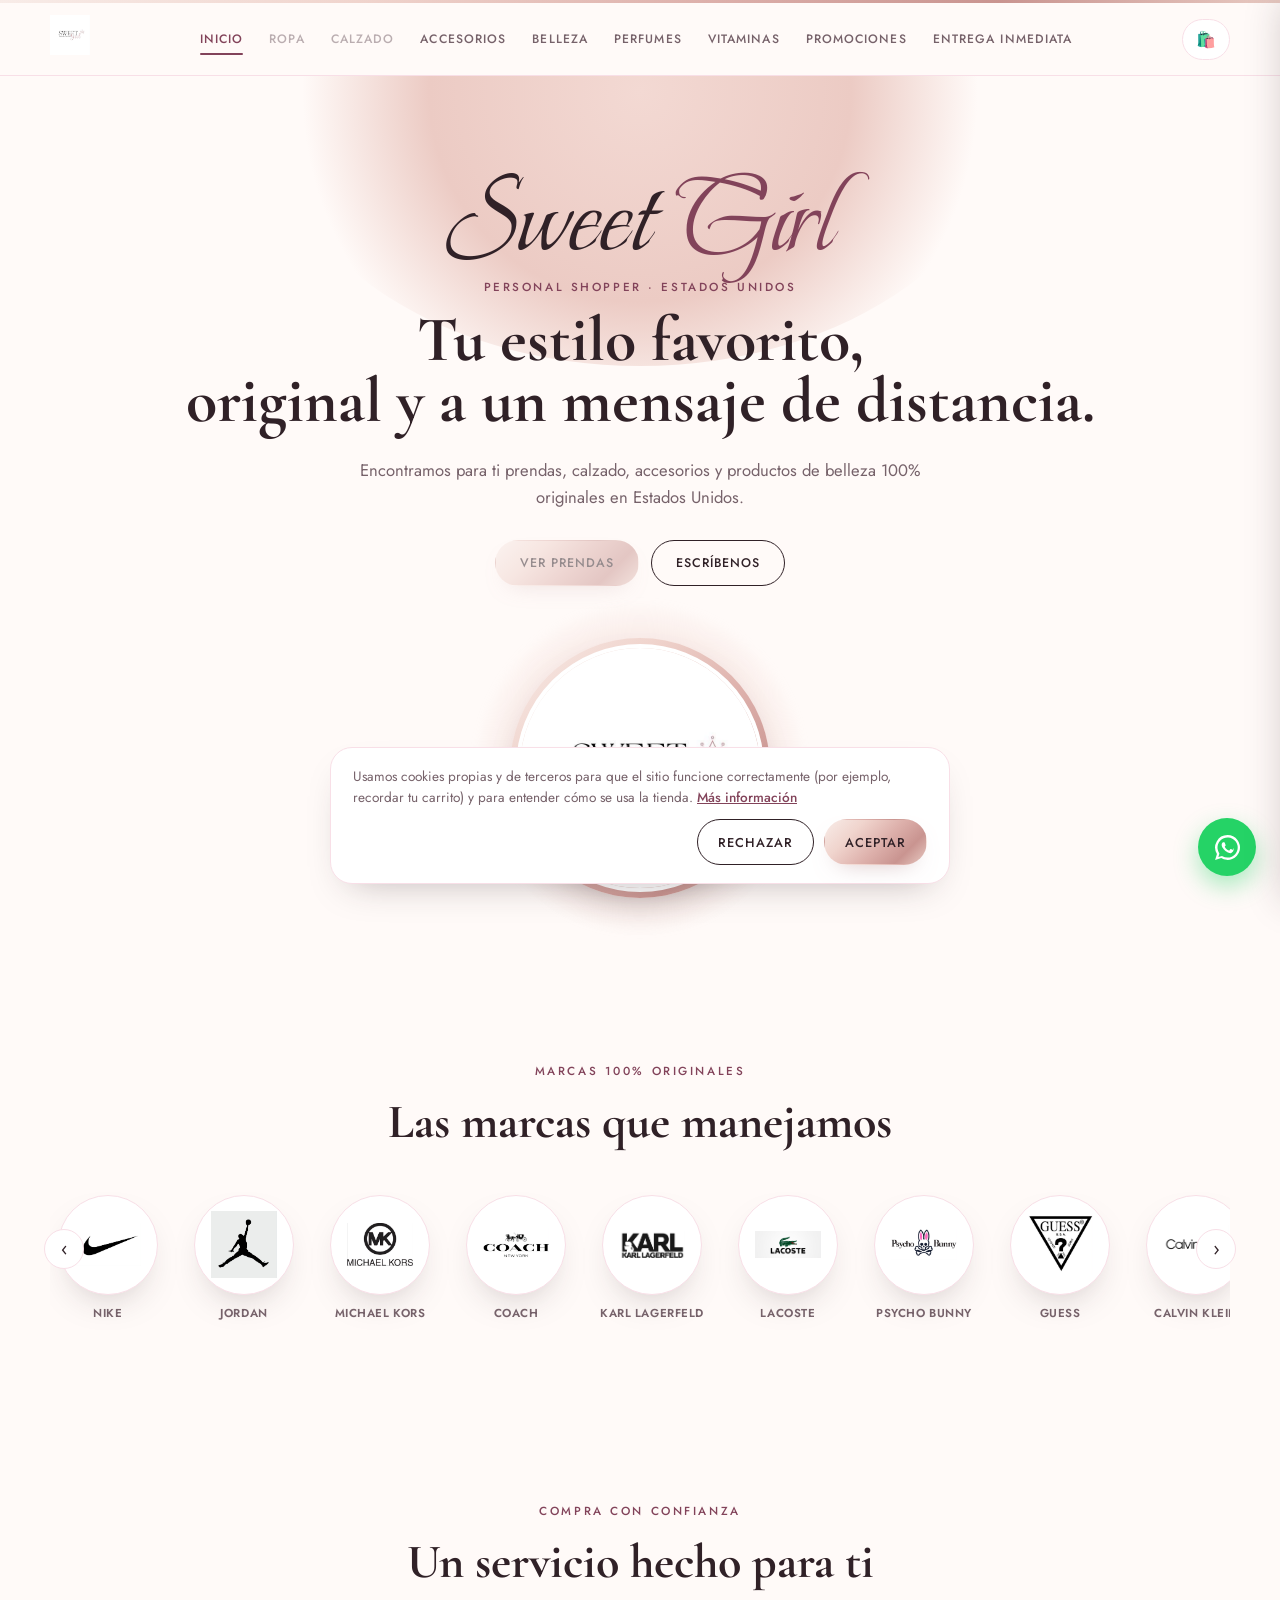
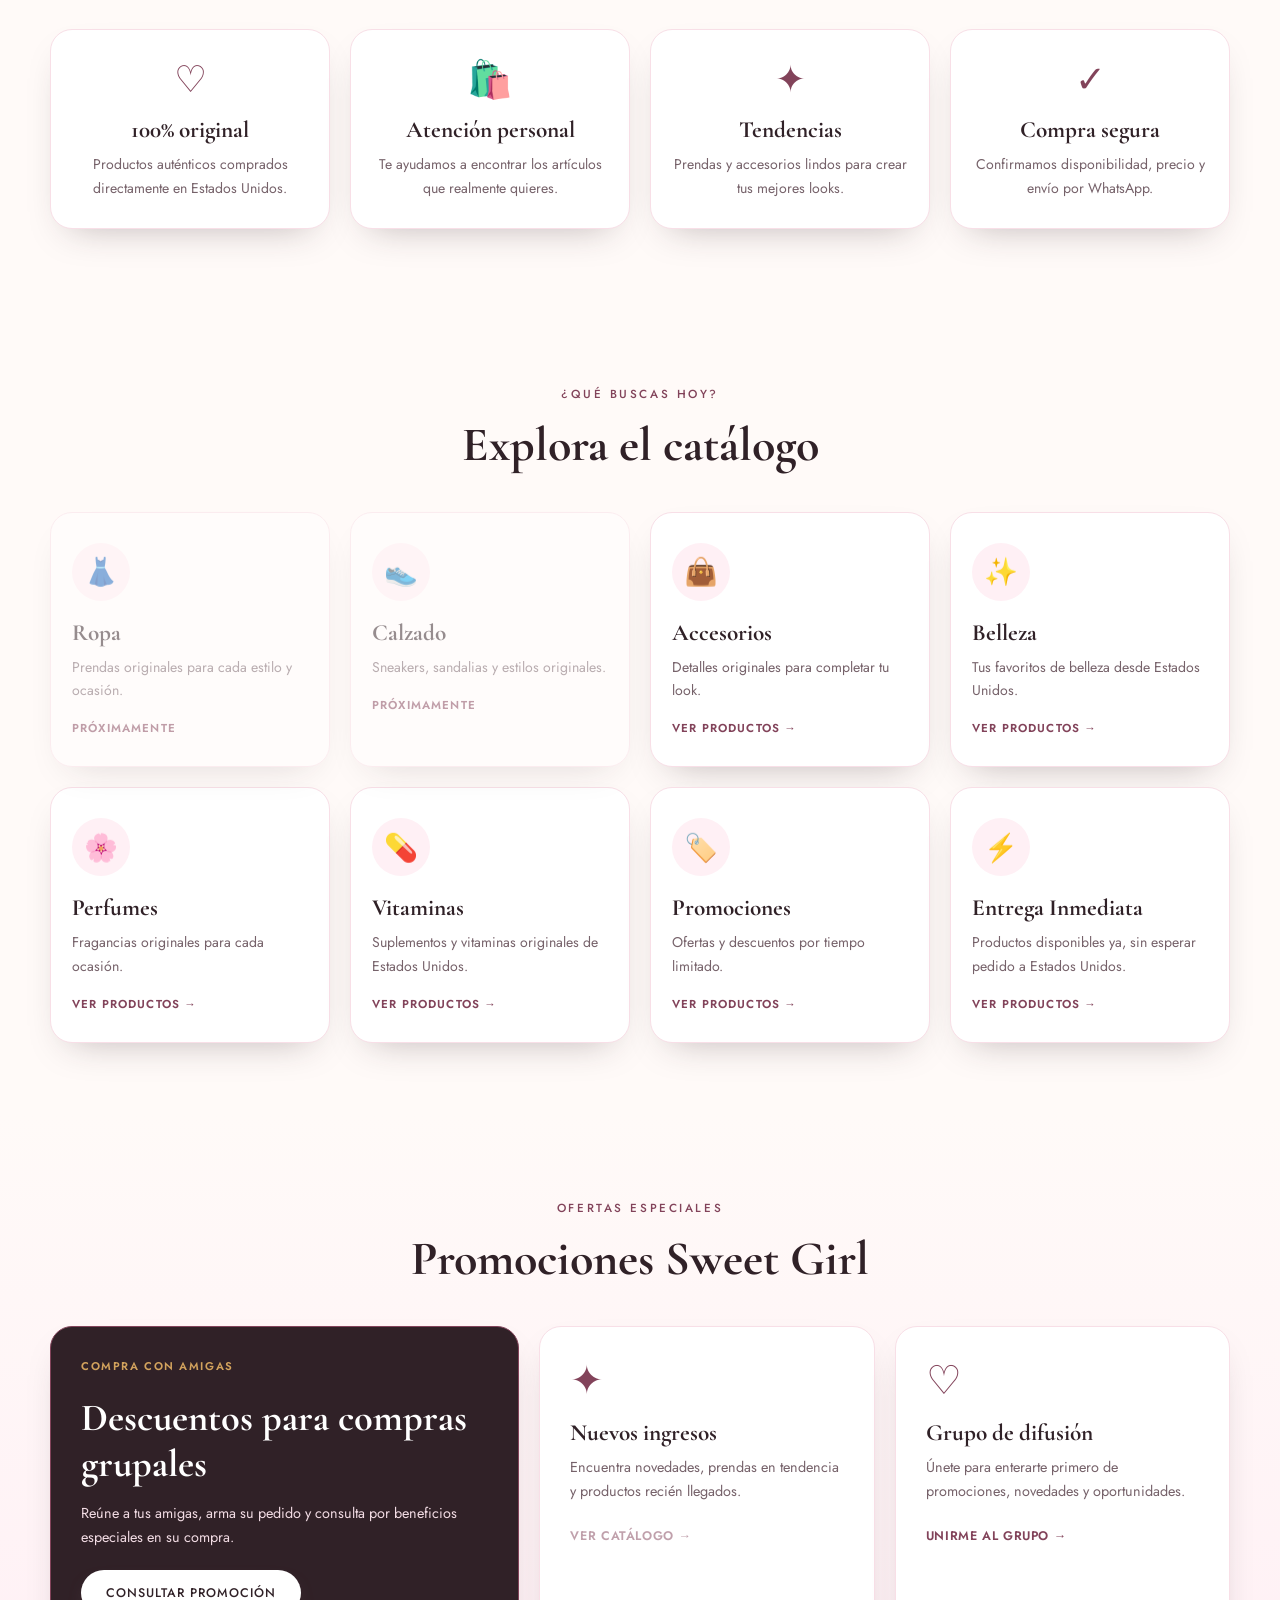
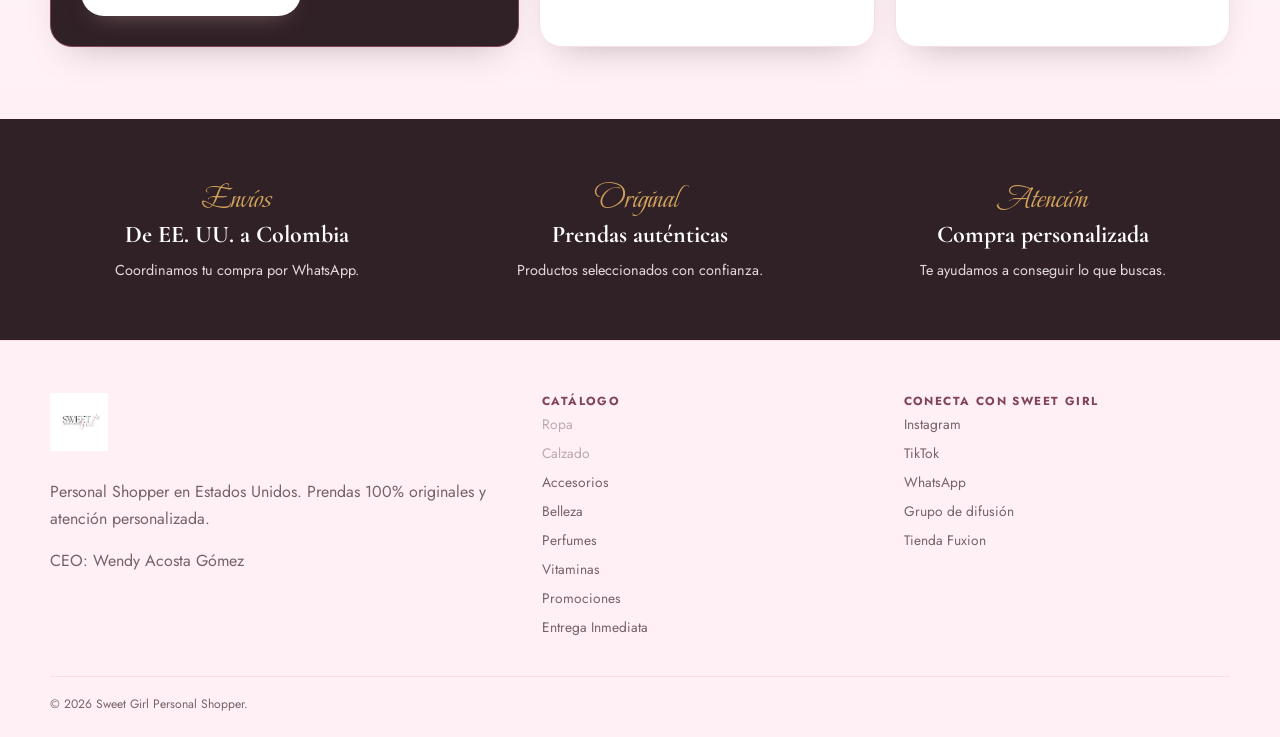
<file: index.html>
<!doctype html>
<html lang="es">
  <head>
    <meta charset="UTF-8" />
    <meta name="viewport" content="width=device-width, initial-scale=1.0" />
    <title>Sweet Girl | Personal Shopper</title>
    <meta
      name="description"
      content="Prendas 100% originales desde Estados Unidos para Colombia."
    />
    <meta property="og:type" content="website" />
    <meta property="og:title" content="Sweet Girl | Personal Shopper" />
    <meta
      property="og:description"
      content="Prendas 100% originales desde Estados Unidos para Colombia."
    />
    <meta property="og:image" content="multimedia/logo.jpg" />
    <meta name="twitter:card" content="summary_large_image" />
    <meta name="twitter:title" content="Sweet Girl | Personal Shopper" />
    <meta
      name="twitter:description"
      content="Prendas 100% originales desde Estados Unidos para Colombia."
    />
    <link rel="icon" href="multimedia/logo.jpg" />
    <link rel="stylesheet" href="styles.css" />
  </head>

  <body>
    <header class="site-header">
      <div class="header-accent"></div>
      <div class="nav-wrap">
        <a class="brand" href="index.html">
          <img src="multimedia/logo.jpg" alt="Sweet Girl" class="brand-logo" />
        </a>

        <button class="menu-toggle" id="menuToggle" aria-label="Abrir menú">
          <span></span>
        </button>

        <nav class="main-nav">
          <a class="active" href="index.html">Inicio</a>
          <a
            href="#"
            class="disabled-link"
            onclick="
              event.preventDefault();
              showSgToast(
                'Muy pronto vamos a tener esta sección disponible 🕒',
              );
            "
            >Ropa</a
          >
          <a
            href="#"
            class="disabled-link"
            onclick="
              event.preventDefault();
              showSgToast(
                'Muy pronto vamos a tener esta sección disponible 🕒',
              );
            "
            >Calzado</a
          >
          <a href="accesorios.html">Accesorios</a>
          <a href="belleza.html">Belleza</a>
          <a href="perfumes.html">Perfumes</a>
          <a href="vitaminas.html">Vitaminas</a>
          <a href="promociones.html">Promociones</a>
          <a href="entrega-inmediata.html">Entrega Inmediata</a>
        </nav>

        <button class="icon-btn" data-cart-toggle aria-label="Ver carrito">
          🛍️ <span class="cart-count">0</span>
        </button>
      </div>
    </header>

    <main>
      <section class="hero">
        <div class="container">
          <p class="sweet-mark">Sweet <span>Girl</span></p>
          <p class="tagline">Personal Shopper · Estados Unidos</p>

          <h1>
            Tu estilo favorito,<br />original y a un mensaje de distancia.
          </h1>

          <p class="lead">
            Encontramos para ti prendas, calzado, accesorios y productos de
            belleza 100% originales en Estados Unidos.
          </p>

          <div class="hero-actions">
            <a
              href="#"
              class="btn btn-primary disabled-link"
              onclick="
                event.preventDefault();
                showSgToast(
                  'Muy pronto vamos a tener esta sección disponible 🕒',
                );
              "
              >Ver prendas</a
            >
            <a
              class="btn btn-outline"
              href="https://api.whatsapp.com/send?phone=16465381517"
              target="_blank"
            >
              Escríbenos
            </a>
          </div>

          <div class="hero-badge">
            <div class="hero-badge-glow"></div>
            <div class="hero-badge-ring">
              <img src="multimedia/logo.jpg" alt="Sweet Girl" />
            </div>
          </div>
        </div>
      </section>

      <section class="brands-section">
        <div class="container">
          <div class="section-head">
            <p class="eyebrow">Marcas 100% originales</p>
            <h2>Las marcas que manejamos</h2>
          </div>

          <div class="brands-carousel">
            <button
              type="button"
              class="brands-arrow prev"
              aria-label="Ver marcas anteriores"
              onclick="
                document
                  .getElementById('brandsTrack')
                  .scrollBy({ left: -260, behavior: 'smooth' })
              "
            >
              ‹
            </button>

            <div class="brands-track" id="brandsTrack">
              <a
                class="brand-item"
                href="https://www.nike.com"
                target="_blank"
                rel="noopener noreferrer"
              >
                <div class="brand-avatar">
                  <img
                    src="multimedia/logos_marcas/nike.jpg"
                    alt="Nike"
                    loading="lazy"
                  />
                </div>
                <span class="brand-name">Nike</span>
              </a>

              <a
                class="brand-item"
                href="https://www.nike.com/jordan"
                target="_blank"
                rel="noopener noreferrer"
              >
                <div class="brand-avatar">
                  <img
                    src="multimedia/logos_marcas/jordan.jpg"
                    alt="Jordan"
                    loading="lazy"
                  />
                </div>
                <span class="brand-name">Jordan</span>
              </a>

              <a
                class="brand-item"
                href="https://www.michaelkors.com"
                target="_blank"
                rel="noopener noreferrer"
              >
                <div class="brand-avatar">
                  <img
                    src="multimedia/logos_marcas/michael-kors.jpg"
                    alt="Michael Kors"
                    loading="lazy"
                  />
                </div>
                <span class="brand-name">Michael Kors</span>
              </a>

              <a
                class="brand-item"
                href="https://www.coach.com"
                target="_blank"
                rel="noopener noreferrer"
              >
                <div class="brand-avatar">
                  <img
                    src="multimedia/logos_marcas/coach.jpg"
                    alt="Coach"
                    loading="lazy"
                  />
                </div>
                <span class="brand-name">Coach</span>
              </a>

              <a
                class="brand-item"
                href="https://www.karl.com"
                target="_blank"
                rel="noopener noreferrer"
              >
                <div class="brand-avatar">
                  <img
                    src="multimedia/logos_marcas/karl-lagerfeld.jpg"
                    alt="Karl Lagerfeld"
                    loading="lazy"
                  />
                </div>
                <span class="brand-name">Karl Lagerfeld</span>
              </a>

              <a
                class="brand-item"
                href="https://www.lacoste.com"
                target="_blank"
                rel="noopener noreferrer"
              >
                <div class="brand-avatar">
                  <img
                    src="multimedia/logos_marcas/lacoste.jpg"
                    alt="Lacoste"
                    loading="lazy"
                  />
                </div>
                <span class="brand-name">Lacoste</span>
              </a>

              <a
                class="brand-item"
                href="https://www.psychobunny.com"
                target="_blank"
                rel="noopener noreferrer"
              >
                <div class="brand-avatar">
                  <img
                    src="multimedia/logos_marcas/psycho-bunny.jpg"
                    alt="Psycho Bunny"
                    loading="lazy"
                  />
                </div>
                <span class="brand-name">Psycho Bunny</span>
              </a>

              <a
                class="brand-item"
                href="https://www.guess.com"
                target="_blank"
                rel="noopener noreferrer"
              >
                <div class="brand-avatar">
                  <img
                    src="multimedia/logos_marcas/guess.jpg"
                    alt="Guess"
                    loading="lazy"
                  />
                </div>
                <span class="brand-name">Guess</span>
              </a>

              <a
                class="brand-item"
                href="https://www.calvinklein.us"
                target="_blank"
                rel="noopener noreferrer"
              >
                <div class="brand-avatar">
                  <img
                    src="multimedia/logos_marcas/calvin_klein.jpg"
                    alt="Calvin Klein"
                    loading="lazy"
                  />
                </div>
                <span class="brand-name">Calvin Klein</span>
              </a>

              <a
                class="brand-item"
                href="https://www.armani.com/en-us/armani-exchange/"
                target="_blank"
                rel="noopener noreferrer"
              >
                <div class="brand-avatar">
                  <img
                    src="multimedia/logos_marcas/armani-exchange.jpg"
                    alt="Armani Exchange"
                    loading="lazy"
                  />
                </div>
                <span class="brand-name">Armani Exchange</span>
              </a>

              <a
                class="brand-item"
                href="https://www.hugoboss.com/us/boss/"
                target="_blank"
                rel="noopener noreferrer"
              >
                <div class="brand-avatar">
                  <img
                    src="multimedia/logos_marcas/boss.jpg"
                    alt="Boss"
                    loading="lazy"
                  />
                </div>
                <span class="brand-name">Boss</span>
              </a>

              <a
                class="brand-item"
                href="https://www.hugoboss.com/us/hugo/"
                target="_blank"
                rel="noopener noreferrer"
              >
                <div class="brand-avatar">
                  <img
                    src="multimedia/logos_marcas/hugo.jpg"
                    alt="Hugo"
                    loading="lazy"
                  />
                </div>
                <span class="brand-name">Hugo</span>
              </a>

              <a
                class="brand-item"
                href="https://www.technomarine.com"
                target="_blank"
                rel="noopener noreferrer"
              >
                <div class="brand-avatar">
                  <img
                    src="multimedia/logos_marcas/techno-marine.jpg"
                    alt="TechnoMarine"
                    loading="lazy"
                  />
                </div>
                <span class="brand-name">TechnoMarine</span>
              </a>

              <a
                class="brand-item"
                href="https://www.victoriassecret.com"
                target="_blank"
                rel="noopener noreferrer"
              >
                <div class="brand-avatar">
                  <img
                    src="multimedia/logos_marcas/victoria's-secret.jpg"
                    alt="Victoria's Secret"
                    loading="lazy"
                  />
                </div>
                <span class="brand-name">Victoria's Secret</span>
              </a>

              <a
                class="brand-item"
                href="https://www.victoriassecret.com/us/pink"
                target="_blank"
                rel="noopener noreferrer"
              >
                <div class="brand-avatar">
                  <img
                    src="multimedia/logos_marcas/pink.jpg"
                    alt="Pink"
                    loading="lazy"
                  />
                </div>
                <span class="brand-name">Pink</span>
              </a>

              <a
                class="brand-item"
                href="https://www.sephora.com"
                target="_blank"
                rel="noopener noreferrer"
              >
                <div class="brand-avatar">
                  <img
                    src="multimedia/logos_marcas/sephora.jpg"
                    alt="Sephora"
                    loading="lazy"
                  />
                </div>
                <span class="brand-name">Sephora</span>
              </a>

              <a
                class="brand-item"
                href="https://www.eosproducts.com"
                target="_blank"
                rel="noopener noreferrer"
              >
                <div class="brand-avatar">
                  <img
                    src="multimedia/logos_marcas/eos.jpg"
                    alt="eos"
                    loading="lazy"
                  />
                </div>
                <span class="brand-name">eos</span>
              </a>

              <a
                class="brand-item"
                href="https://medicube.us"
                target="_blank"
                rel="noopener noreferrer"
              >
                <div class="brand-avatar">
                  <img
                    src="multimedia/logos_marcas/medicube.jpg"
                    alt="Medicube"
                    loading="lazy"
                  />
                </div>
                <span class="brand-name">Medicube</span>
              </a>
            </div>

            <button
              type="button"
              class="brands-arrow next"
              aria-label="Ver más marcas"
              onclick="
                document
                  .getElementById('brandsTrack')
                  .scrollBy({ left: 260, behavior: 'smooth' })
              "
            >
              ›
            </button>
          </div>
        </div>
      </section>

      <section class="trust-section">
        <div class="container">
          <div class="section-head">
            <p class="eyebrow">Compra con confianza</p>
            <h2>Un servicio hecho para ti</h2>
          </div>

          <div class="trust-grid">
            <article class="trust-card">
              <span>♡</span>
              <h3>100% original</h3>
              <p>
                Productos auténticos comprados directamente en Estados Unidos.
              </p>
            </article>

            <article class="trust-card">
              <span>🛍️</span>
              <h3>Atención personal</h3>
              <p>
                Te ayudamos a encontrar los artículos que realmente quieres.
              </p>
            </article>

            <article class="trust-card">
              <span>✦</span>
              <h3>Tendencias</h3>
              <p>Prendas y accesorios lindos para crear tus mejores looks.</p>
            </article>

            <article class="trust-card">
              <span>✓</span>
              <h3>Compra segura</h3>
              <p>Confirmamos disponibilidad, precio y envío por WhatsApp.</p>
            </article>
          </div>
        </div>
      </section>

      <section class="categories">
        <div class="container">
          <div class="section-head">
            <p class="eyebrow">¿Qué buscas hoy?</p>
            <h2>Explora el catálogo</h2>
          </div>

          <div class="cat-grid">
            <a
              href="#"
              class="cat-card disabled-link"
              onclick="
                event.preventDefault();
                showSgToast(
                  'Muy pronto vamos a tener esta sección disponible 🕒',
                );
              "
            >
              <div class="cat-icon">👗</div>
              <h3>Ropa</h3>
              <p>Prendas originales para cada estilo y ocasión.</p>
              <span>Próximamente</span>
            </a>

            <a
              href="#"
              class="cat-card disabled-link"
              onclick="
                event.preventDefault();
                showSgToast(
                  'Muy pronto vamos a tener esta sección disponible 🕒',
                );
              "
            >
              <div class="cat-icon">👟</div>
              <h3>Calzado</h3>
              <p>Sneakers, sandalias y estilos originales.</p>
              <span>Próximamente</span>
            </a>

            <a class="cat-card" href="accesorios.html">
              <div class="cat-icon">👜</div>
              <h3>Accesorios</h3>
              <p>Detalles originales para completar tu look.</p>
              <span>Ver productos →</span>
            </a>

            <a class="cat-card" href="belleza.html">
              <div class="cat-icon">✨</div>
              <h3>Belleza</h3>
              <p>Tus favoritos de belleza desde Estados Unidos.</p>
              <span>Ver productos →</span>
            </a>

            <a class="cat-card" href="perfumes.html">
              <div class="cat-icon">🌸</div>
              <h3>Perfumes</h3>
              <p>Fragancias originales para cada ocasión.</p>
              <span>Ver productos →</span>
            </a>

            <a class="cat-card" href="vitaminas.html">
              <div class="cat-icon">💊</div>
              <h3>Vitaminas</h3>
              <p>Suplementos y vitaminas originales de Estados Unidos.</p>
              <span>Ver productos →</span>
            </a>

            <a class="cat-card" href="promociones.html">
              <div class="cat-icon">🏷️</div>
              <h3>Promociones</h3>
              <p>Ofertas y descuentos por tiempo limitado.</p>
              <span>Ver productos →</span>
            </a>

            <a class="cat-card" href="entrega-inmediata.html">
              <div class="cat-icon">⚡</div>
              <h3>Entrega Inmediata</h3>
              <p>
                Productos disponibles ya, sin esperar pedido a Estados Unidos.
              </p>
              <span>Ver productos →</span>
            </a>
          </div>
        </div>
      </section>

      <section class="promotions">
        <div class="container">
          <div class="section-head">
            <p class="eyebrow">Ofertas especiales</p>
            <h2>Promociones Sweet Girl</h2>
          </div>

          <div class="promo-grid">
            <article class="promo-card promo-main">
              <p class="promo-label">Compra con amigas</p>
              <h3>Descuentos para compras grupales</h3>
              <p>
                Reúne a tus amigas, arma su pedido y consulta por beneficios
                especiales en su compra.
              </p>
              <a class="btn btn-primary" href="promociones.html">
                Consultar promoción
              </a>
            </article>

            <article class="promo-card">
              <span class="promo-icon">✦</span>
              <h3>Nuevos ingresos</h3>
              <p>
                Encuentra novedades, prendas en tendencia y productos recién
                llegados.
              </p>
              <a
                href="#"
                class="disabled-link"
                onclick="
                  event.preventDefault();
                  showSgToast(
                    'Muy pronto vamos a tener esta sección disponible 🕒',
                  );
                "
                >Ver catálogo →</a
              >
            </article>

            <article class="promo-card">
              <span class="promo-icon">♡</span>
              <h3>Grupo de difusión</h3>
              <p>
                Únete para enterarte primero de promociones, novedades y
                oportunidades.
              </p>
              <a
                href="https://chat.whatsapp.com/DDuREfy2GuFCr1NuCn5FSW?mode=gi_t"
                target="_blank"
              >
                Unirme al grupo →
              </a>
            </article>
          </div>
        </div>
      </section>

      <section class="info-strip">
        <div class="container info-grid">
          <article class="info-item">
            <span>Envíos</span>
            <h3>De EE. UU. a Colombia</h3>
            <p>Coordinamos tu compra por WhatsApp.</p>
          </article>

          <article class="info-item">
            <span>Original</span>
            <h3>Prendas auténticas</h3>
            <p>Productos seleccionados con confianza.</p>
          </article>

          <article class="info-item">
            <span>Atención</span>
            <h3>Compra personalizada</h3>
            <p>Te ayudamos a conseguir lo que buscas.</p>
          </article>
        </div>
      </section>
    </main>

    <footer class="site-footer">
      <div class="container footer-grid">
        <section>
          <img
            src="multimedia/logo.jpg"
            alt="Sweet Girl"
            class="brand-logo footer-brand-logo"
          />
          <p>
            Personal Shopper en Estados Unidos. Prendas 100% originales y
            atención personalizada.
          </p>
          <p>CEO: Wendy Acosta Gómez</p>
        </section>

        <section>
          <h4>Catálogo</h4>
          <a
            href="#"
            class="disabled-link"
            onclick="
              event.preventDefault();
              showSgToast(
                'Muy pronto vamos a tener esta sección disponible 🕒',
              );
            "
            >Ropa</a
          >
          <a
            href="#"
            class="disabled-link"
            onclick="
              event.preventDefault();
              showSgToast(
                'Muy pronto vamos a tener esta sección disponible 🕒',
              );
            "
            >Calzado</a
          >
          <a href="accesorios.html">Accesorios</a>
          <a href="belleza.html">Belleza</a>
          <a href="perfumes.html">Perfumes</a>
          <a href="vitaminas.html">Vitaminas</a>
          <a href="promociones.html">Promociones</a>
          <a href="entrega-inmediata.html">Entrega Inmediata</a>
        </section>

        <section>
          <h4>Conecta con Sweet Girl</h4>
          <a
            href="https://www.instagram.com/sg_personalshopper1"
            target="_blank"
            >Instagram</a
          >
          <a href="https://www.tiktok.com/@sgb_1112" target="_blank">TikTok</a>
          <a
            href="https://api.whatsapp.com/send?phone=16465381517"
            target="_blank"
            >WhatsApp</a
          >
          <a
            href="https://chat.whatsapp.com/DDuREfy2GuFCr1NuCn5FSW?mode=gi_t"
            target="_blank"
            >Grupo de difusión</a
          >
          <a href="http://ifuxion.com/Wendyacostagomez11" target="_blank"
            >Tienda Fuxion</a
          >
        </section>
      </div>

      <div class="container footer-bottom">
        © 2026 Sweet Girl Personal Shopper.
      </div>
    </footer>

    <script src="products.js"></script>
    <script src="cart.js"></script>
    <script src="cookies.js"></script>
  </body>
</html>
</file>
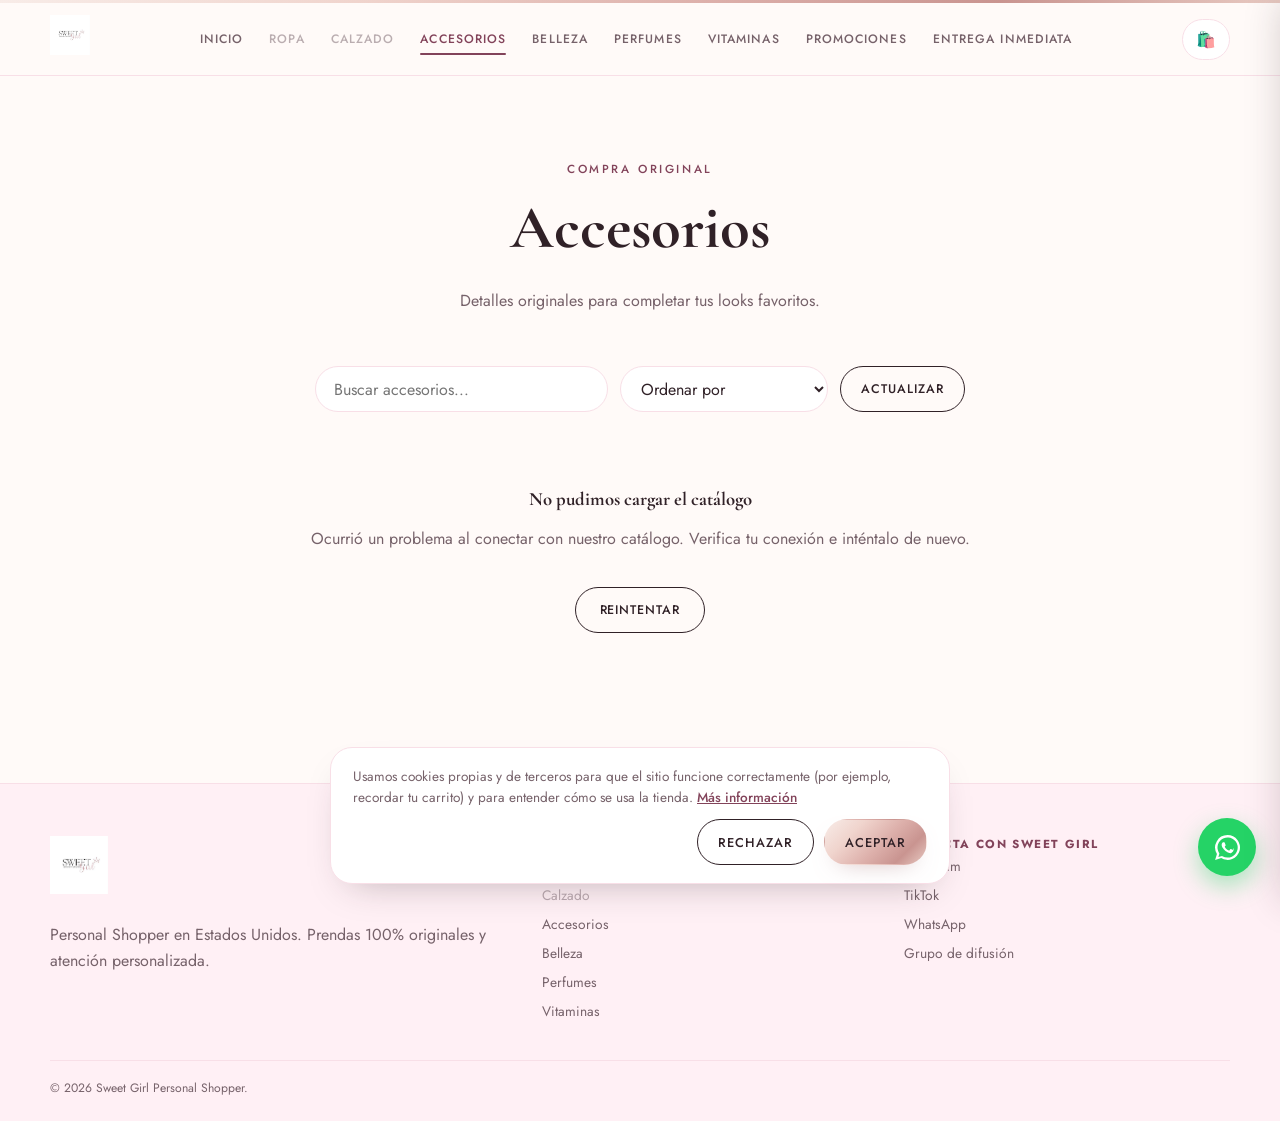
<file: accesorios.html>
<!doctype html>
<html lang="es">
  <head>
    <meta charset="UTF-8" />
    <meta name="viewport" content="width=device-width, initial-scale=1.0" />
    <title>Accesorios | Sweet Girl</title>
    <meta
      name="description"
      content="Accesorios 100% originales seleccionados por Sweet Girl."
    />
    <meta property="og:type" content="website" />
    <meta property="og:title" content="Accesorios | Sweet Girl" />
    <meta
      property="og:description"
      content="Accesorios 100% originales seleccionados por Sweet Girl."
    />
    <meta property="og:image" content="multimedia/logo.jpg" />
    <meta name="twitter:card" content="summary_large_image" />
    <meta name="twitter:title" content="Accesorios | Sweet Girl" />
    <meta
      name="twitter:description"
      content="Accesorios 100% originales seleccionados por Sweet Girl."
    />
    <link rel="icon" href="multimedia/logo.jpg" />
    <link rel="stylesheet" href="styles.css" />
  </head>
  <body data-category="accesorios">
    <header class="site-header">
      <div class="header-accent"></div>
      <div class="nav-wrap">
        <a class="brand" href="index.html">
          <img src="multimedia/logo.jpg" alt="Sweet Girl" class="brand-logo" />
        </a>
        <button class="menu-toggle" id="menuToggle" aria-label="Abrir menú">
          <span></span>
        </button>
        <nav class="main-nav">
          <a href="index.html">Inicio</a
          ><a
            href="#"
            class="disabled-link"
            onclick="
              event.preventDefault();
              showSgToast(
                'Muy pronto vamos a tener esta sección disponible 🕒',
              );
            "
            >Ropa</a
          ><a
            href="#"
            class="disabled-link"
            onclick="
              event.preventDefault();
              showSgToast(
                'Muy pronto vamos a tener esta sección disponible 🕒',
              );
            "
            >Calzado</a
          ><a class="active" href="accesorios.html">Accesorios</a
          ><a href="belleza.html">Belleza</a><a href="perfumes.html">Perfumes</a
          ><a href="vitaminas.html">Vitaminas</a>
          <a href="promociones.html">Promociones</a>
          <a href="entrega-inmediata.html">Entrega Inmediata</a>
        </nav>
        <button class="icon-btn" data-cart-toggle aria-label="Ver carrito">
          🛍️ <span class="cart-count">0</span>
        </button>
      </div>
    </header>

    <main>
      <section class="page-hero">
        <div class="container">
          <p class="eyebrow">Compra original</p>
          <h1>Accesorios</h1>
          <p>Detalles originales para completar tus looks favoritos.</p>
        </div>
      </section>
      <section class="product-section">
        <div class="container">
          <div class="search-sort-row">
            <input
              id="searchInput"
              type="search"
              placeholder="Buscar accesorios..."
            />
            <select id="sortSelect">
              <option value="default">Ordenar por</option>
              <option value="price-asc">Precio: menor a mayor</option>
              <option value="price-desc">Precio: mayor a menor</option>
            </select>
            <button
              id="refreshBtn"
              type="button"
              class="btn btn-outline"
              onclick="refreshProductsNow()"
            >
              Actualizar
            </button>
          </div>
          <p id="productCount" class="product-count"></p>
          <div id="productGrid" class="product-grid"></div>
        </div>
      </section>
    </main>

    <footer class="site-footer">
      <div class="container footer-grid">
        <section>
          <img
            src="multimedia/logo.jpg"
            alt="Sweet Girl"
            class="brand-logo footer-brand-logo"
          />
          <p>
            Personal Shopper en Estados Unidos. Prendas 100% originales y
            atención personalizada.
          </p>
        </section>
        <section>
          <h4>Catálogo</h4>
          <a
            href="#"
            class="disabled-link"
            onclick="
              event.preventDefault();
              showSgToast(
                'Muy pronto vamos a tener esta sección disponible 🕒',
              );
            "
            >Ropa</a
          ><a
            href="#"
            class="disabled-link"
            onclick="
              event.preventDefault();
              showSgToast(
                'Muy pronto vamos a tener esta sección disponible 🕒',
              );
            "
            >Calzado</a
          ><a href="accesorios.html">Accesorios</a
          ><a href="belleza.html">Belleza</a><a href="perfumes.html">Perfumes</a
          ><a href="vitaminas.html">Vitaminas</a>
        </section>
        <section>
          <h4>Conecta con Sweet Girl</h4>
          <a
            href="https://www.instagram.com/sg_personalshopper1"
            target="_blank"
            >Instagram</a
          ><a href="https://www.tiktok.com/@sgb_1112" target="_blank">TikTok</a
          ><a
            href="https://api.whatsapp.com/send?phone=16465381517"
            target="_blank"
            >WhatsApp</a
          ><a
            href="https://chat.whatsapp.com/DDuREfy2GuFCr1NuCn5FSW?mode=gi_t"
            target="_blank"
            >Grupo de difusión</a
          >
        </section>
      </div>
      <div class="container footer-bottom">
        © 2026 Sweet Girl Personal Shopper.
      </div>
    </footer>

    <script src="products.js"></script>
    <script src="cart.js"></script>
    <script src="cookies.js"></script>
  </body>
</html>
</file>
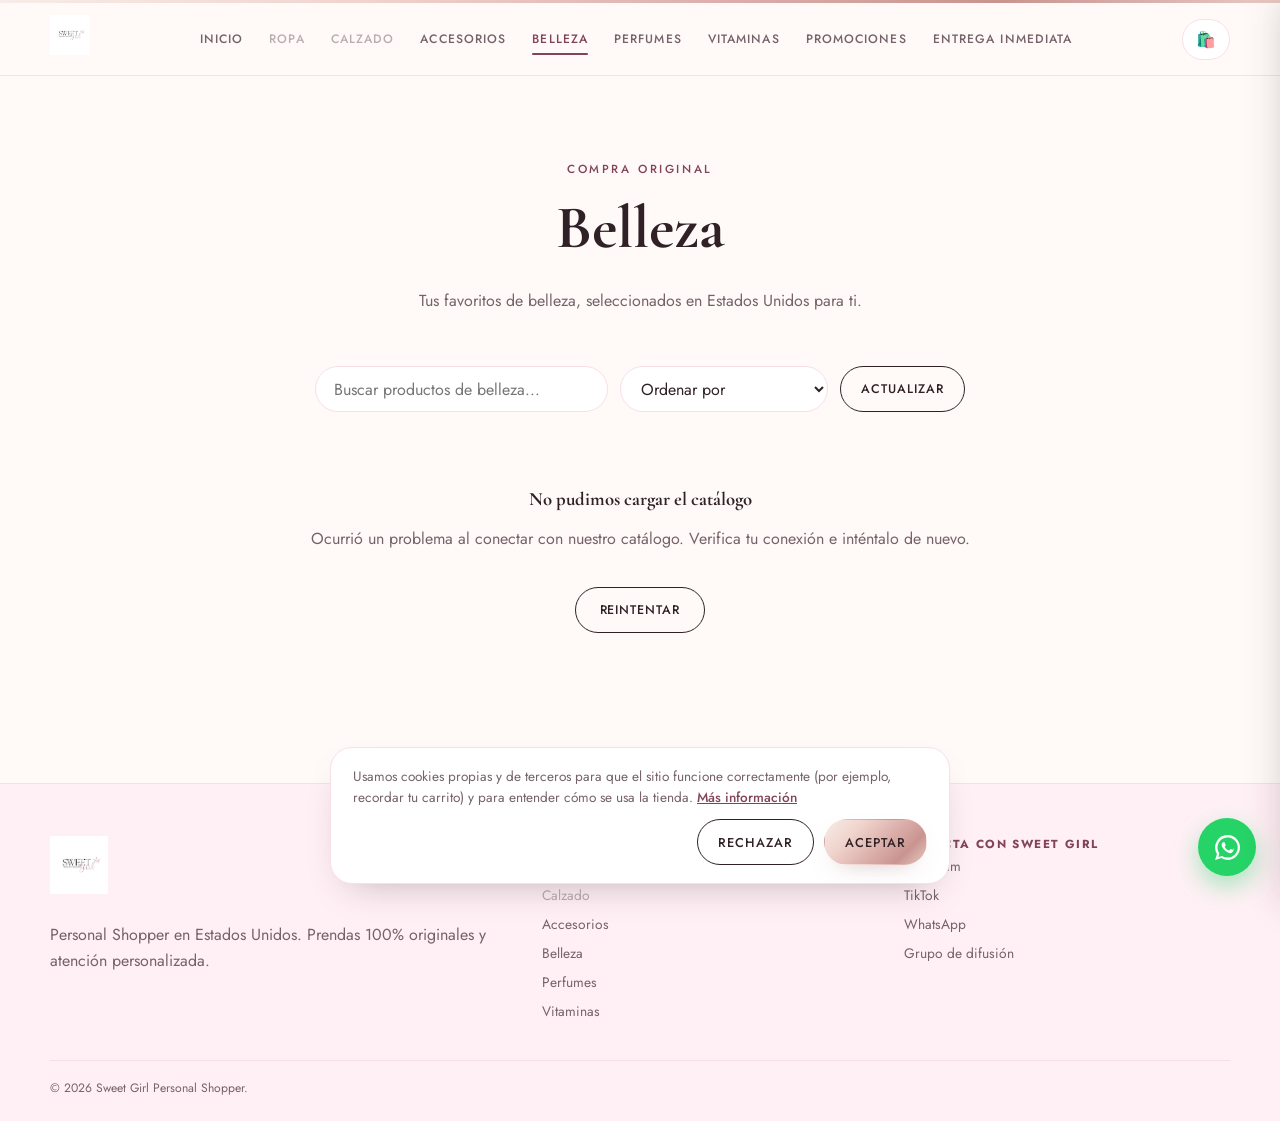
<file: belleza.html>
<!doctype html>
<html lang="es">
  <head>
    <meta charset="UTF-8" />
    <meta name="viewport" content="width=device-width, initial-scale=1.0" />
    <title>Belleza | Sweet Girl</title>
    <meta
      name="description"
      content="Productos de belleza 100% originales seleccionados por Sweet Girl."
    />
    <meta property="og:type" content="website" />
    <meta property="og:title" content="Belleza | Sweet Girl" />
    <meta
      property="og:description"
      content="Productos de belleza 100% originales seleccionados por Sweet Girl."
    />
    <meta property="og:image" content="multimedia/logo.jpg" />
    <meta name="twitter:card" content="summary_large_image" />
    <meta name="twitter:title" content="Belleza | Sweet Girl" />
    <meta
      name="twitter:description"
      content="Productos de belleza 100% originales seleccionados por Sweet Girl."
    />
    <link rel="icon" href="multimedia/logo.jpg" />
    <link rel="stylesheet" href="styles.css" />
  </head>
  <body data-category="belleza">
    <header class="site-header">
      <div class="header-accent"></div>
      <div class="nav-wrap">
        <a class="brand" href="index.html">
          <img src="multimedia/logo.jpg" alt="Sweet Girl" class="brand-logo" />
        </a>
        <button class="menu-toggle" id="menuToggle" aria-label="Abrir menú">
          <span></span>
        </button>
        <nav class="main-nav">
          <a href="index.html">Inicio</a
          ><a
            href="#"
            class="disabled-link"
            onclick="
              event.preventDefault();
              showSgToast(
                'Muy pronto vamos a tener esta sección disponible 🕒',
              );
            "
            >Ropa</a
          ><a
            href="#"
            class="disabled-link"
            onclick="
              event.preventDefault();
              showSgToast(
                'Muy pronto vamos a tener esta sección disponible 🕒',
              );
            "
            >Calzado</a
          ><a href="accesorios.html">Accesorios</a
          ><a class="active" href="belleza.html">Belleza</a
          ><a href="perfumes.html">Perfumes</a
          ><a href="vitaminas.html">Vitaminas</a>
          <a href="promociones.html">Promociones</a>
          <a href="entrega-inmediata.html">Entrega Inmediata</a>
        </nav>
        <button class="icon-btn" data-cart-toggle aria-label="Ver carrito">
          🛍️ <span class="cart-count">0</span>
        </button>
      </div>
    </header>

    <main>
      <section class="page-hero">
        <div class="container">
          <p class="eyebrow">Compra original</p>
          <h1>Belleza</h1>
          <p>
            Tus favoritos de belleza, seleccionados en Estados Unidos para ti.
          </p>
        </div>
      </section>
      <section class="product-section">
        <div class="container">
          <div class="search-sort-row">
            <input
              id="searchInput"
              type="search"
              placeholder="Buscar productos de belleza..."
            />
            <select id="sortSelect">
              <option value="default">Ordenar por</option>
              <option value="price-asc">Precio: menor a mayor</option>
              <option value="price-desc">Precio: mayor a menor</option>
            </select>
            <button
              id="refreshBtn"
              type="button"
              class="btn btn-outline"
              onclick="refreshProductsNow()"
            >
              Actualizar
            </button>
          </div>
          <p id="productCount" class="product-count"></p>
          <div id="productGrid" class="product-grid"></div>
        </div>
      </section>
    </main>

    <footer class="site-footer">
      <div class="container footer-grid">
        <section>
          <img
            src="multimedia/logo.jpg"
            alt="Sweet Girl"
            class="brand-logo footer-brand-logo"
          />
          <p>
            Personal Shopper en Estados Unidos. Prendas 100% originales y
            atención personalizada.
          </p>
        </section>
        <section>
          <h4>Catálogo</h4>
          <a
            href="#"
            class="disabled-link"
            onclick="
              event.preventDefault();
              showSgToast(
                'Muy pronto vamos a tener esta sección disponible 🕒',
              );
            "
            >Ropa</a
          >
          <a
            href="#"
            class="disabled-link"
            onclick="
              event.preventDefault();
              showSgToast(
                'Muy pronto vamos a tener esta sección disponible 🕒',
              );
            "
            >Calzado</a
          ><a href="accesorios.html">Accesorios</a
          ><a href="belleza.html">Belleza</a><a href="perfumes.html">Perfumes</a
          ><a href="vitaminas.html">Vitaminas</a>
        </section>
        <section>
          <h4>Conecta con Sweet Girl</h4>
          <a
            href="https://www.instagram.com/sg_personalshopper1"
            target="_blank"
            >Instagram</a
          ><a href="https://www.tiktok.com/@sgb_1112" target="_blank">TikTok</a
          ><a
            href="https://api.whatsapp.com/send?phone=16465381517"
            target="_blank"
            >WhatsApp</a
          ><a
            href="https://chat.whatsapp.com/DDuREfy2GuFCr1NuCn5FSW?mode=gi_t"
            target="_blank"
            >Grupo de difusión</a
          >
        </section>
      </div>
      <div class="container footer-bottom">
        © 2026 Sweet Girl Personal Shopper.
      </div>
    </footer>

    <script src="products.js"></script>
    <script src="cart.js"></script>
    <script src="cookies.js"></script>
  </body>
</html>
</file>
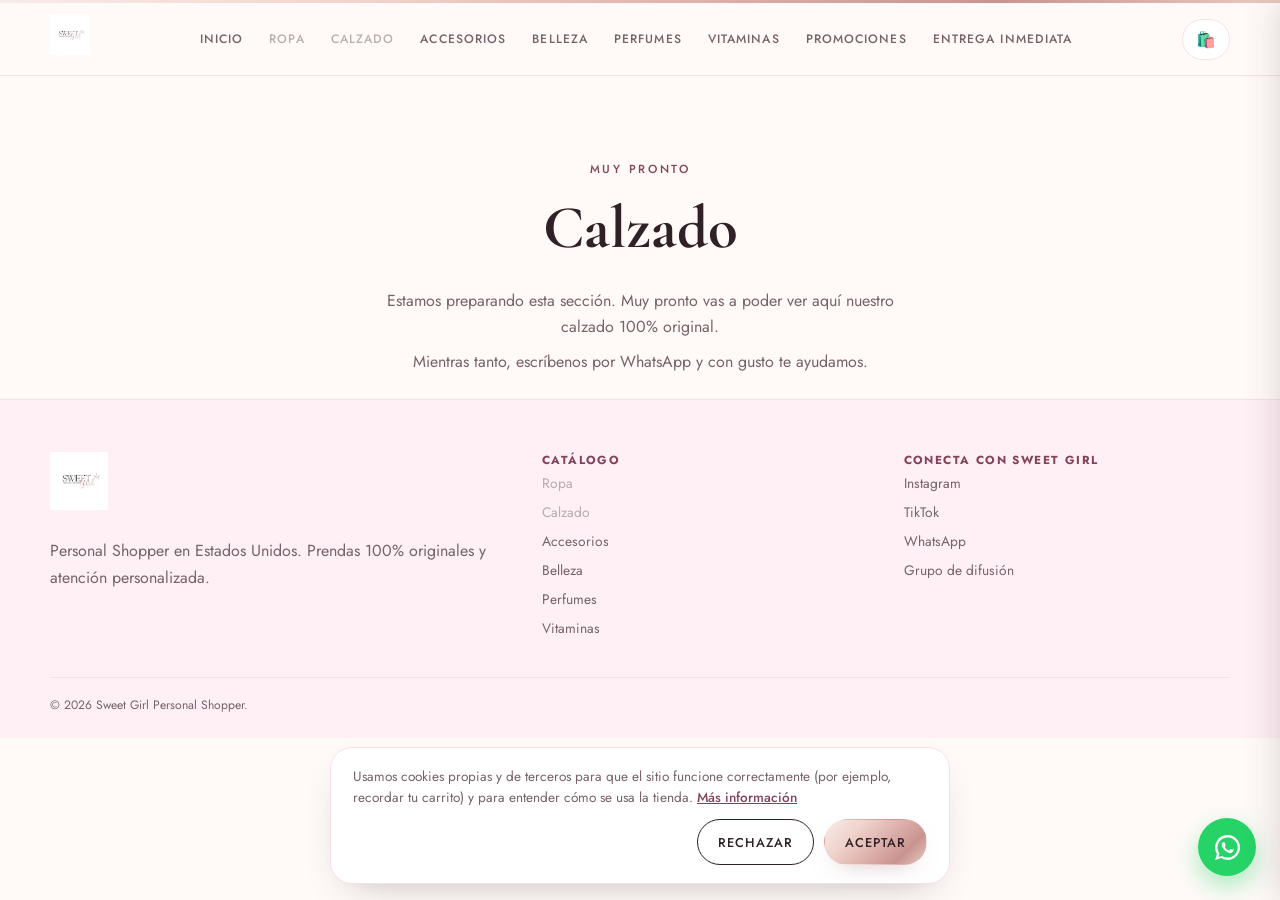
<file: calzado.html>
<!doctype html>
<html lang="es">
  <head>
    <meta charset="UTF-8" />
    <meta name="viewport" content="width=device-width, initial-scale=1.0" />
    <title>Calzado | Sweet Girl</title>
    <meta
      name="description"
      content="Calzado 100% original seleccionado por Sweet Girl."
    />
    <meta property="og:type" content="website" />
    <meta property="og:title" content="Calzado | Sweet Girl" />
    <meta
      property="og:description"
      content="Calzado 100% original seleccionado por Sweet Girl."
    />
    <meta property="og:image" content="multimedia/logo.jpg" />
    <meta name="twitter:card" content="summary_large_image" />
    <meta name="twitter:title" content="Calzado | Sweet Girl" />
    <meta
      name="twitter:description"
      content="Calzado 100% original seleccionado por Sweet Girl."
    />
    <link rel="icon" href="multimedia/logo.jpg" />
    <link rel="stylesheet" href="styles.css" />
  </head>
  <body data-category="calzado">
    <header class="site-header">
      <div class="header-accent"></div>
      <div class="nav-wrap">
        <a class="brand" href="index.html">
          <img src="multimedia/logo.jpg" alt="Sweet Girl" class="brand-logo" />
        </a>
        <button class="menu-toggle" id="menuToggle" aria-label="Abrir menú">
          <span></span>
        </button>
        <nav class="main-nav">
          <a href="index.html">Inicio</a
          ><a
            href="#"
            class="disabled-link"
            onclick="
              event.preventDefault();
              showSgToast(
                'Muy pronto vamos a tener esta sección disponible 🕒',
              );
            "
            >Ropa</a
          ><a
            href="#"
            class="disabled-link"
            onclick="
              event.preventDefault();
              showSgToast(
                'Muy pronto vamos a tener esta sección disponible 🕒',
              );
            "
            >Calzado</a
          ><a href="accesorios.html">Accesorios</a
          ><a href="belleza.html">Belleza</a><a href="perfumes.html">Perfumes</a
          ><a href="vitaminas.html">Vitaminas</a>
          <a href="promociones.html">Promociones</a>
          <a href="entrega-inmediata.html">Entrega Inmediata</a>
        </nav>
        <button class="icon-btn" data-cart-toggle aria-label="Ver carrito">
          🛍️ <span class="cart-count">0</span>
        </button>
      </div>
    </header>

    <main>
      <section class="page-hero">
        <div class="container">
          <p class="eyebrow">Muy pronto</p>
          <h1>Calzado</h1>
          <p>
            Estamos preparando esta sección. Muy pronto vas a poder ver aquí
            nuestro calzado 100% original.
          </p>
          <p>
            Mientras tanto, escríbenos por
            <a
              href="https://api.whatsapp.com/send?phone=16465381517&text=Hola%20Sweet%20Girl%2C%20quiero%20consultar%20por%20calzado."
              target="_blank"
              >WhatsApp</a
            >
            y con gusto te ayudamos.
          </p>
        </div>
      </section>
    </main>

    <footer class="site-footer">
      <div class="container footer-grid">
        <section>
          <img
            src="multimedia/logo.jpg"
            alt="Sweet Girl"
            class="brand-logo footer-brand-logo"
          />
          <p>
            Personal Shopper en Estados Unidos. Prendas 100% originales y
            atención personalizada.
          </p>
        </section>
        <section>
          <h4>Catálogo</h4>
          <a
            href="#"
            class="disabled-link"
            onclick="
              event.preventDefault();
              showSgToast(
                'Muy pronto vamos a tener esta sección disponible 🕒',
              );
            "
            >Ropa</a
          ><a
            href="#"
            class="disabled-link"
            onclick="
              event.preventDefault();
              showSgToast(
                'Muy pronto vamos a tener esta sección disponible 🕒',
              );
            "
            >Calzado</a
          ><a href="accesorios.html">Accesorios</a
          ><a href="belleza.html">Belleza</a><a href="perfumes.html">Perfumes</a
          ><a href="vitaminas.html">Vitaminas</a>
        </section>
        <section>
          <h4>Conecta con Sweet Girl</h4>
          <a
            href="https://www.instagram.com/sg_personalshopper1"
            target="_blank"
            >Instagram</a
          ><a href="https://www.tiktok.com/@sgb_1112" target="_blank">TikTok</a
          ><a
            href="https://api.whatsapp.com/send?phone=16465381517"
            target="_blank"
            >WhatsApp</a
          ><a
            href="https://chat.whatsapp.com/DDuREfy2GuFCr1NuCn5FSW?mode=gi_t"
            target="_blank"
            >Grupo de difusión</a
          >
        </section>
      </div>
      <div class="container footer-bottom">
        © 2026 Sweet Girl Personal Shopper.
      </div>
    </footer>

    <script src="products.js"></script>
    <script src="cart.js"></script>
    <script src="cookies.js"></script>
  </body>
</html>
</file>
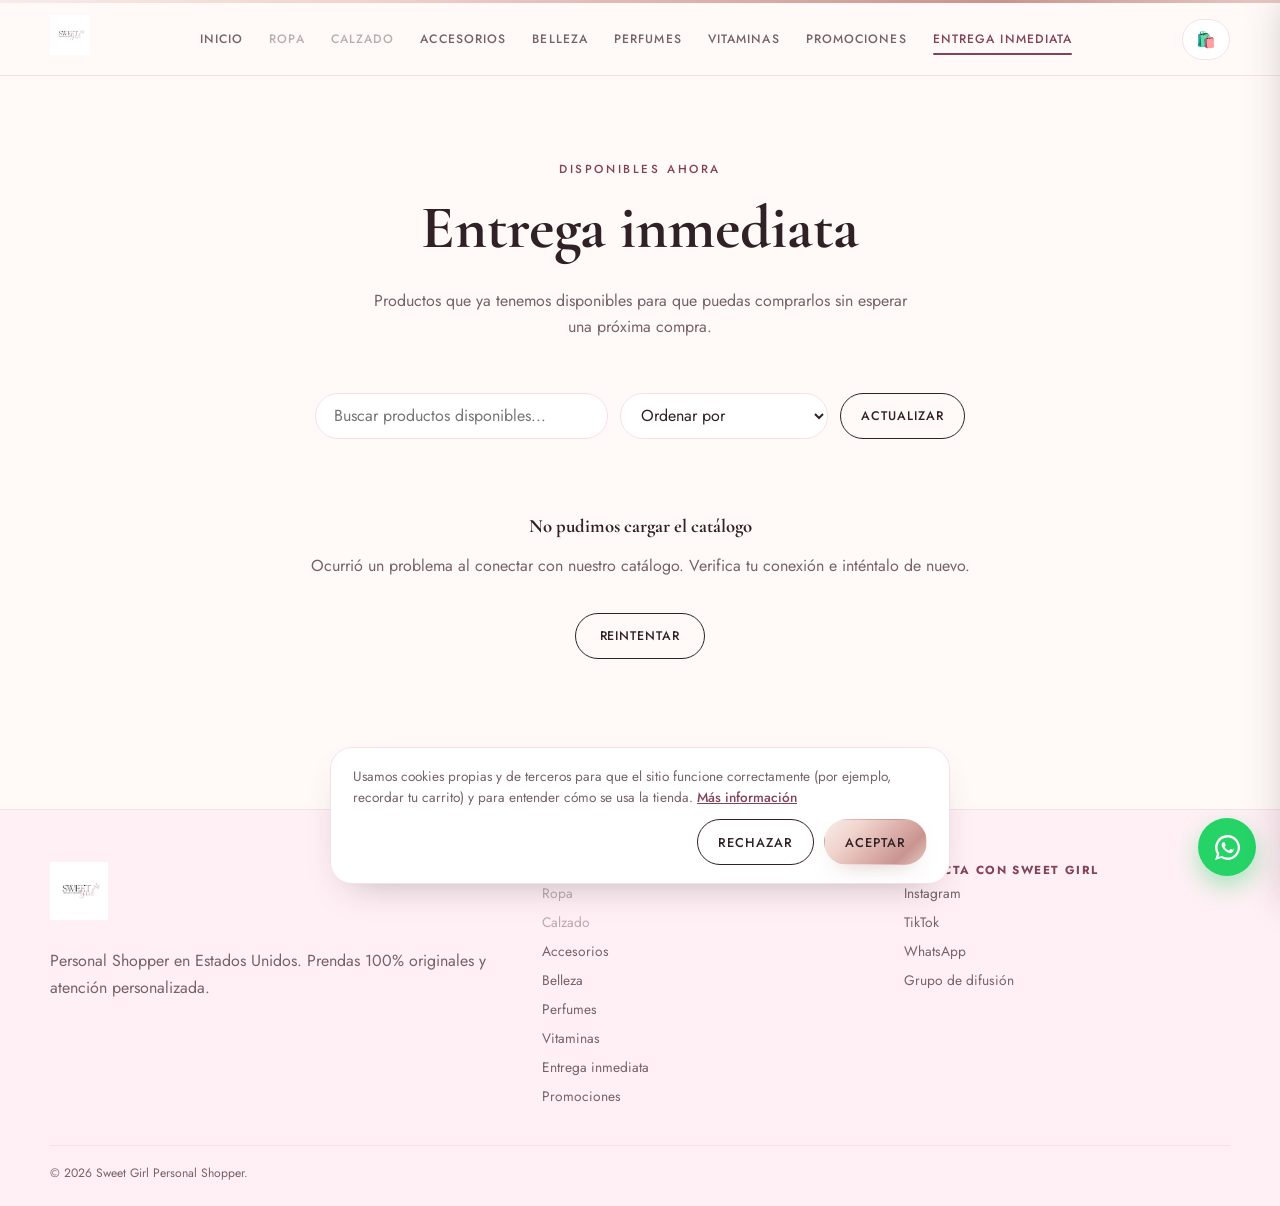
<file: entrega-inmediata.html>
<!doctype html>
<html lang="es">
  <head>
    <meta charset="UTF-8" />
    <meta name="viewport" content="width=device-width, initial-scale=1.0" />
    <title>Entrega inmediata | Sweet Girl</title>
    <meta
      name="description"
      content="Productos disponibles para entrega inmediata con Sweet Girl."
    />
    <meta property="og:type" content="website" />
    <meta property="og:title" content="Entrega inmediata | Sweet Girl" />
    <meta
      property="og:description"
      content="Productos disponibles para entrega inmediata con Sweet Girl."
    />
    <meta property="og:image" content="multimedia/logo.jpg" />
    <meta name="twitter:card" content="summary_large_image" />
    <meta name="twitter:title" content="Entrega inmediata | Sweet Girl" />
    <meta
      name="twitter:description"
      content="Productos disponibles para entrega inmediata con Sweet Girl."
    />
    <link rel="icon" href="multimedia/logo.jpg" />
    <link rel="stylesheet" href="styles.css" />
  </head>

  <body data-category="entrega-inmediata">
    <header class="site-header">
      <div class="header-accent"></div>
      <div class="nav-wrap">
        <a class="brand" href="index.html">
          <img src="multimedia/logo.jpg" alt="Sweet Girl" class="brand-logo" />
        </a>

        <button class="menu-toggle" id="menuToggle" aria-label="Abrir menú">
          <span></span>
        </button>

        <nav class="main-nav">
          <a href="index.html">Inicio</a>
          <a
            href="#"
            class="disabled-link"
            onclick="
              event.preventDefault();
              showSgToast(
                'Muy pronto vamos a tener esta sección disponible 🕒',
              );
            "
            >Ropa</a
          >
          <a
            href="#"
            class="disabled-link"
            onclick="
              event.preventDefault();
              showSgToast(
                'Muy pronto vamos a tener esta sección disponible 🕒',
              );
            "
            >Calzado</a
          >
          <a href="accesorios.html">Accesorios</a>
          <a href="belleza.html">Belleza</a>
          <a href="perfumes.html">Perfumes</a>
          <a href="vitaminas.html">Vitaminas</a>
          <a href="promociones.html">Promociones</a>
          <a class="active" href="entrega-inmediata.html">Entrega inmediata</a>
        </nav>

        <button class="icon-btn" data-cart-toggle aria-label="Ver carrito">
          🛍️ <span class="cart-count">0</span>
        </button>
      </div>
    </header>

    <main>
      <section class="page-hero">
        <div class="container">
          <p class="eyebrow">Disponibles ahora</p>
          <h1>Entrega inmediata</h1>
          <p>
            Productos que ya tenemos disponibles para que puedas comprarlos sin
            esperar una próxima compra.
          </p>
        </div>
      </section>

      <section class="product-section">
        <div class="container">
          <div class="search-sort-row">
            <input
              id="searchInput"
              type="search"
              placeholder="Buscar productos disponibles..."
            />

            <select id="sortSelect">
              <option value="default">Ordenar por</option>
              <option value="price-asc">Precio: menor a mayor</option>
              <option value="price-desc">Precio: mayor a menor</option>
            </select>
            <button
              id="refreshBtn"
              type="button"
              class="btn btn-outline"
              onclick="refreshProductsNow()"
            >
              Actualizar
            </button>
          </div>

          <p id="productCount" class="product-count"></p>
          <div id="productGrid" class="product-grid"></div>
        </div>
      </section>
    </main>

    <footer class="site-footer">
      <div class="container footer-grid">
        <section>
          <img
            src="multimedia/logo.jpg"
            alt="Sweet Girl"
            class="brand-logo footer-brand-logo"
          />
          <p>
            Personal Shopper en Estados Unidos. Prendas 100% originales y
            atención personalizada.
          </p>
        </section>

        <section>
          <h4>Catálogo</h4>
          <a
            href="#"
            class="disabled-link"
            onclick="
              event.preventDefault();
              showSgToast(
                'Muy pronto vamos a tener esta sección disponible 🕒',
              );
            "
            >Ropa</a
          >
          <a
            href="#"
            class="disabled-link"
            onclick="
              event.preventDefault();
              showSgToast(
                'Muy pronto vamos a tener esta sección disponible 🕒',
              );
            "
            >Calzado</a
          >
          <a href="accesorios.html">Accesorios</a>
          <a href="belleza.html">Belleza</a>
          <a href="perfumes.html">Perfumes</a>
          <a href="vitaminas.html">Vitaminas</a>
          <a href="entrega-inmediata.html">Entrega inmediata</a>
          <a href="promociones.html">Promociones</a>
        </section>

        <section>
          <h4>Conecta con Sweet Girl</h4>
          <a
            href="https://www.instagram.com/sg_personalshopper1"
            target="_blank"
            >Instagram</a
          >
          <a href="https://www.tiktok.com/@sgb_1112" target="_blank">TikTok</a>
          <a
            href="https://api.whatsapp.com/send?phone=16465381517"
            target="_blank"
            >WhatsApp</a
          >
          <a
            href="https://chat.whatsapp.com/DDuREfy2GuFCr1NuCn5FSW?mode=gi_t"
            target="_blank"
            >Grupo de difusión</a
          >
        </section>
      </div>

      <div class="container footer-bottom">
        © 2026 Sweet Girl Personal Shopper.
      </div>
    </footer>

    <script src="products.js"></script>
    <script src="cart.js"></script>
    <script src="cookies.js"></script>
  </body>
</html>
</file>
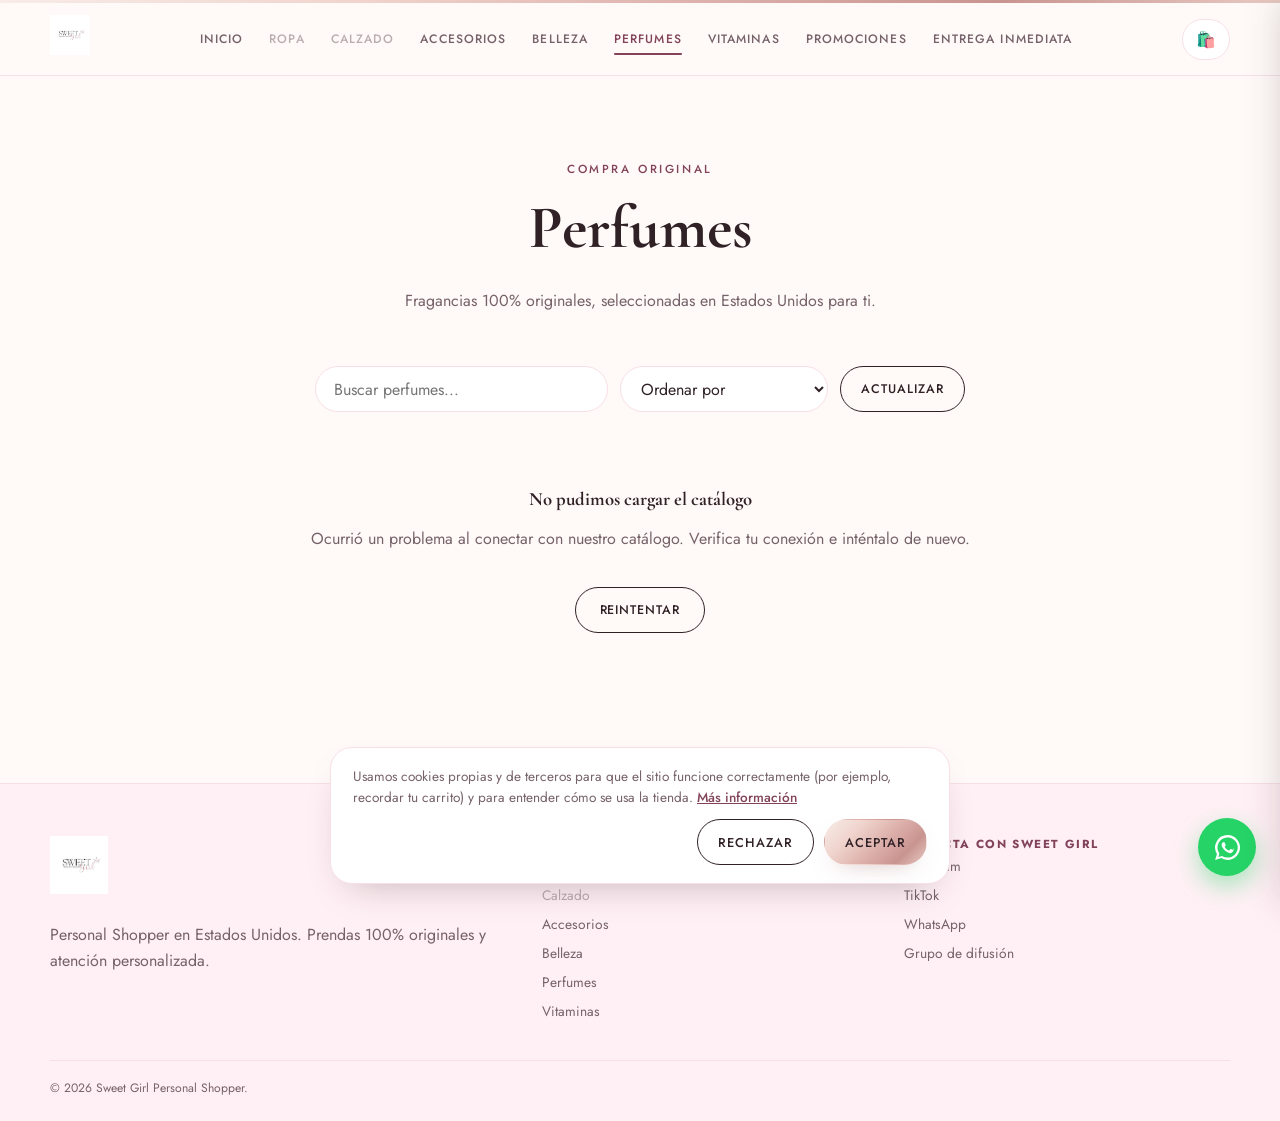
<file: perfumes.html>
<!doctype html>
<html lang="es">
  <head>
    <meta charset="UTF-8" />
    <meta name="viewport" content="width=device-width, initial-scale=1.0" />
    <title>Perfumes | Sweet Girl</title>
    <meta
      name="description"
      content="Perfumes 100% originales seleccionados por Sweet Girl."
    />
    <meta property="og:type" content="website" />
    <meta property="og:title" content="Perfumes | Sweet Girl" />
    <meta
      property="og:description"
      content="Perfumes 100% originales seleccionados por Sweet Girl."
    />
    <meta property="og:image" content="multimedia/logo.jpg" />
    <meta name="twitter:card" content="summary_large_image" />
    <meta name="twitter:title" content="Perfumes | Sweet Girl" />
    <meta
      name="twitter:description"
      content="Perfumes 100% originales seleccionados por Sweet Girl."
    />
    <link rel="icon" href="multimedia/logo.jpg" />
    <link rel="stylesheet" href="styles.css" />
  </head>
  <body data-category="perfumes">
    <header class="site-header">
      <div class="header-accent"></div>
      <div class="nav-wrap">
        <a class="brand" href="index.html">
          <img src="multimedia/logo.jpg" alt="Sweet Girl" class="brand-logo" />
        </a>
        <button class="menu-toggle" id="menuToggle" aria-label="Abrir menú">
          <span></span>
        </button>
        <nav class="main-nav">
          <a href="index.html">Inicio</a
          ><a
            href="#"
            class="disabled-link"
            onclick="
              event.preventDefault();
              showSgToast(
                'Muy pronto vamos a tener esta sección disponible 🕒',
              );
            "
            >Ropa</a
          ><a
            href="#"
            class="disabled-link"
            onclick="
              event.preventDefault();
              showSgToast(
                'Muy pronto vamos a tener esta sección disponible 🕒',
              );
            "
            >Calzado</a
          ><a href="accesorios.html">Accesorios</a
          ><a href="belleza.html">Belleza</a
          ><a class="active" href="perfumes.html">Perfumes</a
          ><a href="vitaminas.html">Vitaminas</a>
          <a href="promociones.html">Promociones</a>
          <a href="entrega-inmediata.html">Entrega Inmediata</a>
        </nav>
        <button class="icon-btn" data-cart-toggle aria-label="Ver carrito">
          🛍️ <span class="cart-count">0</span>
        </button>
      </div>
    </header>

    <main>
      <section class="page-hero">
        <div class="container">
          <p class="eyebrow">Compra original</p>
          <h1>Perfumes</h1>
          <p>
            Fragancias 100% originales, seleccionadas en Estados Unidos para ti.
          </p>
        </div>
      </section>
      <section class="product-section">
        <div class="container">
          <div class="search-sort-row">
            <input
              id="searchInput"
              type="search"
              placeholder="Buscar perfumes..."
            />
            <select id="sortSelect">
              <option value="default">Ordenar por</option>
              <option value="price-asc">Precio: menor a mayor</option>
              <option value="price-desc">Precio: mayor a menor</option>
            </select>
            <button
              id="refreshBtn"
              type="button"
              class="btn btn-outline"
              onclick="refreshProductsNow()"
            >
              Actualizar
            </button>
          </div>
          <p id="productCount" class="product-count"></p>
          <div id="productGrid" class="product-grid"></div>
        </div>
      </section>
    </main>

    <footer class="site-footer">
      <div class="container footer-grid">
        <section>
          <img
            src="multimedia/logo.jpg"
            alt="Sweet Girl"
            class="brand-logo footer-brand-logo"
          />
          <p>
            Personal Shopper en Estados Unidos. Prendas 100% originales y
            atención personalizada.
          </p>
        </section>
        <section>
          <h4>Catálogo</h4>
          <a
            href="#"
            class="disabled-link"
            onclick="
              event.preventDefault();
              showSgToast(
                'Muy pronto vamos a tener esta sección disponible 🕒',
              );
            "
            >Ropa</a
          >
          <a
            href="#"
            class="disabled-link"
            onclick="
              event.preventDefault();
              showSgToast(
                'Muy pronto vamos a tener esta sección disponible 🕒',
              );
            "
            >Calzado</a
          ><a href="accesorios.html">Accesorios</a
          ><a href="belleza.html">Belleza</a><a href="perfumes.html">Perfumes</a
          ><a href="vitaminas.html">Vitaminas</a>
        </section>
        <section>
          <h4>Conecta con Sweet Girl</h4>
          <a
            href="https://www.instagram.com/sg_personalshopper1"
            target="_blank"
            >Instagram</a
          ><a href="https://www.tiktok.com/@sgb_1112" target="_blank">TikTok</a
          ><a
            href="https://api.whatsapp.com/send?phone=16465381517"
            target="_blank"
            >WhatsApp</a
          ><a
            href="https://chat.whatsapp.com/DDuREfy2GuFCr1NuCn5FSW?mode=gi_t"
            target="_blank"
            >Grupo de difusión</a
          >
        </section>
      </div>
      <div class="container footer-bottom">
        © 2026 Sweet Girl Personal Shopper.
      </div>
    </footer>

    <script src="products.js"></script>
    <script src="cart.js"></script>
    <script src="cookies.js"></script>
  </body>
</html>
</file>
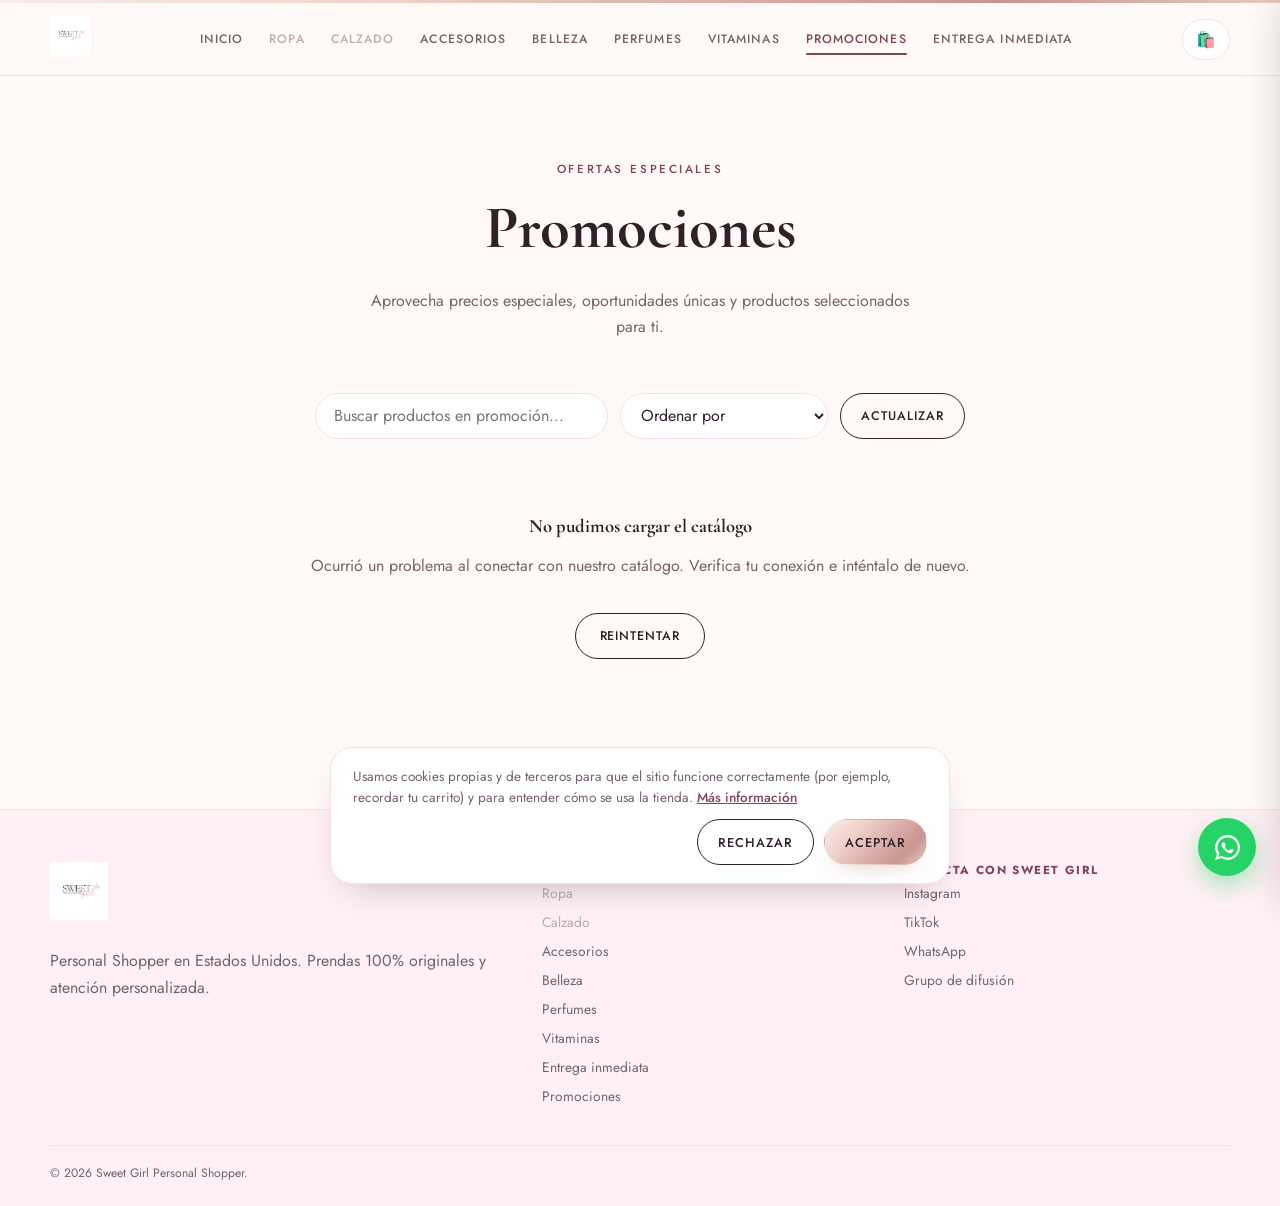
<file: promociones.html>
<!doctype html>
<html lang="es">
  <head>
    <meta charset="UTF-8" />
    <meta name="viewport" content="width=device-width, initial-scale=1.0" />
    <title>Promociones | Sweet Girl</title>
    <meta
      name="description"
      content="Promociones y ofertas especiales de Sweet Girl Personal Shopper."
    />
    <meta property="og:type" content="website" />
    <meta property="og:title" content="Promociones | Sweet Girl" />
    <meta
      property="og:description"
      content="Promociones y ofertas especiales de Sweet Girl Personal Shopper."
    />
    <meta property="og:image" content="multimedia/logo.jpg" />
    <meta name="twitter:card" content="summary_large_image" />
    <meta name="twitter:title" content="Promociones | Sweet Girl" />
    <meta
      name="twitter:description"
      content="Promociones y ofertas especiales de Sweet Girl Personal Shopper."
    />
    <link rel="icon" href="multimedia/logo.jpg" />
    <link rel="stylesheet" href="styles.css" />
  </head>

  <body data-category="promociones">
    <header class="site-header">
      <div class="header-accent"></div>
      <div class="nav-wrap">
        <a class="brand" href="index.html">
          <img src="multimedia/logo.jpg" alt="Sweet Girl" class="brand-logo" />
        </a>

        <button class="menu-toggle" id="menuToggle" aria-label="Abrir menú">
          <span></span>
        </button>

        <nav class="main-nav">
          <a href="index.html">Inicio</a>
          <a
            href="#"
            class="disabled-link"
            onclick="
              event.preventDefault();
              showSgToast(
                'Muy pronto vamos a tener esta sección disponible 🕒',
              );
            "
            >Ropa</a
          >
          <a
            href="#"
            class="disabled-link"
            onclick="
              event.preventDefault();
              showSgToast(
                'Muy pronto vamos a tener esta sección disponible 🕒',
              );
            "
            >Calzado</a
          >
          <a href="accesorios.html">Accesorios</a>
          <a href="belleza.html">Belleza</a>
          <a href="perfumes.html">Perfumes</a>
          <a href="vitaminas.html">Vitaminas</a>
          <a class="active" href="promociones.html">Promociones</a>
          <a href="entrega-inmediata.html">Entrega inmediata</a>
        </nav>

        <button class="icon-btn" data-cart-toggle aria-label="Ver carrito">
          🛍️ <span class="cart-count">0</span>
        </button>
      </div>
    </header>

    <main>
      <section class="page-hero">
        <div class="container">
          <p class="eyebrow">Ofertas especiales</p>
          <h1>Promociones</h1>
          <p>
            Aprovecha precios especiales, oportunidades únicas y productos
            seleccionados para ti.
          </p>
        </div>
      </section>

      <section class="product-section">
        <div class="container">
          <div class="search-sort-row">
            <input
              id="searchInput"
              type="search"
              placeholder="Buscar productos en promoción..."
            />

            <select id="sortSelect">
              <option value="default">Ordenar por</option>
              <option value="price-asc">Precio: menor a mayor</option>
              <option value="price-desc">Precio: mayor a menor</option>
            </select>
            <button
              id="refreshBtn"
              type="button"
              class="btn btn-outline"
              onclick="refreshProductsNow()"
            >
              Actualizar
            </button>
          </div>

          <p id="productCount" class="product-count"></p>
          <div id="productGrid" class="product-grid"></div>
        </div>
      </section>
    </main>

    <footer class="site-footer">
      <div class="container footer-grid">
        <section>
          <img
            src="multimedia/logo.jpg"
            alt="Sweet Girl"
            class="brand-logo footer-brand-logo"
          />
          <p>
            Personal Shopper en Estados Unidos. Prendas 100% originales y
            atención personalizada.
          </p>
        </section>

        <section>
          <h4>Catálogo</h4>
          <a
            href="#"
            class="disabled-link"
            onclick="
              event.preventDefault();
              showSgToast(
                'Muy pronto vamos a tener esta sección disponible 🕒',
              );
            "
            >Ropa</a
          >
          <a
            href="#"
            class="disabled-link"
            onclick="
              event.preventDefault();
              showSgToast(
                'Muy pronto vamos a tener esta sección disponible 🕒',
              );
            "
            >Calzado</a
          >
          <a href="accesorios.html">Accesorios</a>
          <a href="belleza.html">Belleza</a>
          <a href="perfumes.html">Perfumes</a>
          <a href="vitaminas.html">Vitaminas</a>
          <a href="entrega-inmediata.html">Entrega inmediata</a>
          <a href="promociones.html">Promociones</a>
        </section>

        <section>
          <h4>Conecta con Sweet Girl</h4>
          <a
            href="https://www.instagram.com/sg_personalshopper1"
            target="_blank"
            >Instagram</a
          >
          <a href="https://www.tiktok.com/@sgb_1112" target="_blank">TikTok</a>
          <a
            href="https://api.whatsapp.com/send?phone=16465381517"
            target="_blank"
            >WhatsApp</a
          >
          <a
            href="https://chat.whatsapp.com/DDuREfy2GuFCr1NuCn5FSW?mode=gi_t"
            target="_blank"
            >Grupo de difusión</a
          >
        </section>
      </div>

      <div class="container footer-bottom">
        © 2026 Sweet Girl Personal Shopper.
      </div>
    </footer>

    <script src="products.js"></script>
    <script src="cart.js"></script>
    <script src="cookies.js"></script>
  </body>
</html>
</file>
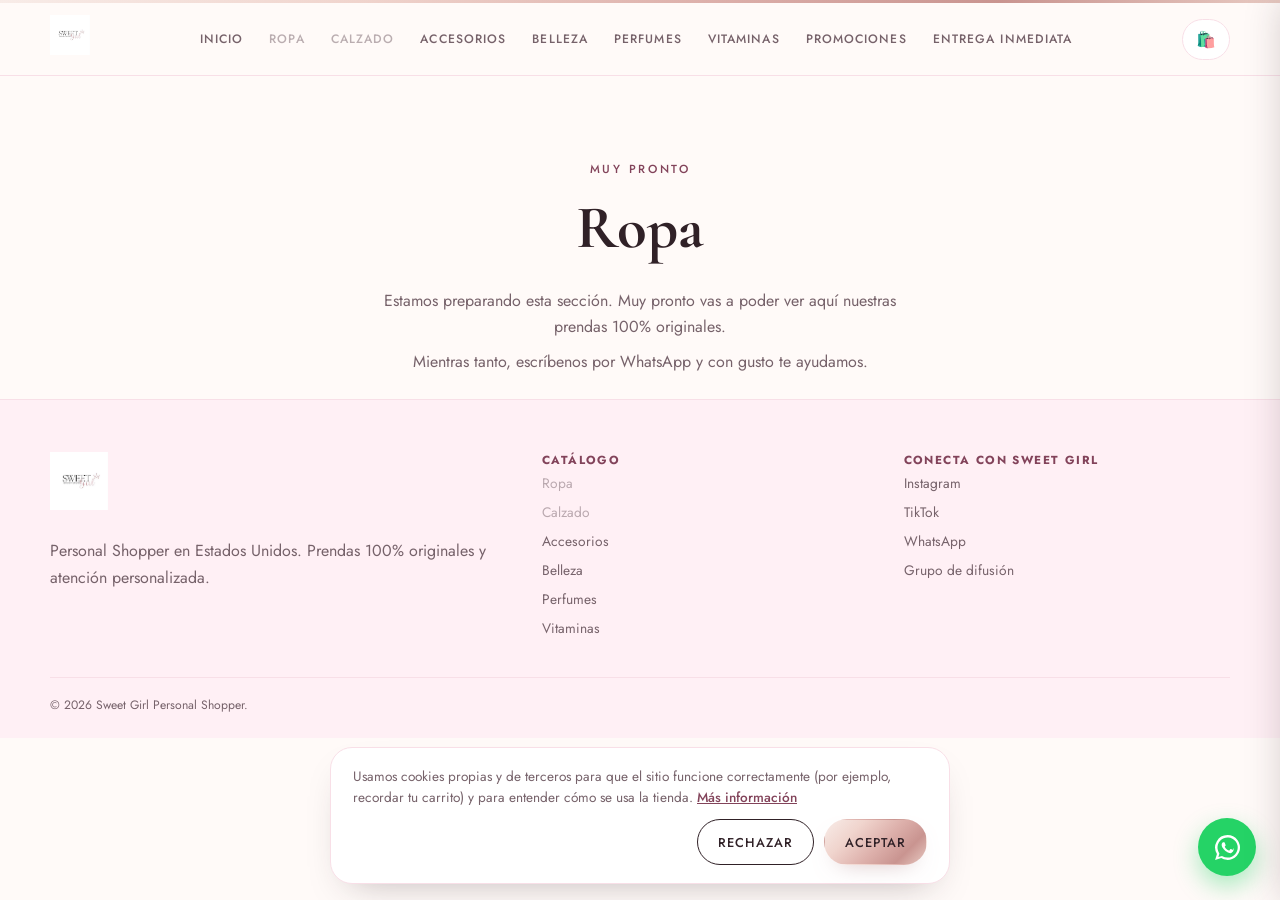
<file: ropa.html>
<!doctype html>
<html lang="es">
  <head>
    <meta charset="UTF-8" />
    <meta name="viewport" content="width=device-width, initial-scale=1.0" />
    <title>Ropa | Sweet Girl</title>
    <meta
      name="description"
      content="Prendas 100% originales seleccionadas por Sweet Girl."
    />
    <meta property="og:type" content="website" />
    <meta property="og:title" content="Ropa | Sweet Girl" />
    <meta
      property="og:description"
      content="Prendas 100% originales seleccionadas por Sweet Girl."
    />
    <meta property="og:image" content="multimedia/logo.jpg" />
    <meta name="twitter:card" content="summary_large_image" />
    <meta name="twitter:title" content="Ropa | Sweet Girl" />
    <meta
      name="twitter:description"
      content="Prendas 100% originales seleccionadas por Sweet Girl."
    />
    <link rel="icon" href="multimedia/logo.jpg" />
    <link rel="stylesheet" href="styles.css" />
  </head>
  <body data-category="ropa">
    <header class="site-header">
      <div class="header-accent"></div>
      <div class="nav-wrap">
        <a class="brand" href="index.html">
          <img src="multimedia/logo.jpg" alt="Sweet Girl" class="brand-logo" />
        </a>
        <button class="menu-toggle" id="menuToggle" aria-label="Abrir menú">
          <span></span>
        </button>
        <nav class="main-nav">
          <a href="index.html">Inicio</a
          ><a
            href="#"
            class="disabled-link"
            onclick="
              event.preventDefault();
              showSgToast(
                'Muy pronto vamos a tener esta sección disponible 🕒',
              );
            "
            >Ropa</a
          ><a
            href="#"
            class="disabled-link"
            onclick="
              event.preventDefault();
              showSgToast(
                'Muy pronto vamos a tener esta sección disponible 🕒',
              );
            "
            >Calzado</a
          ><a href="accesorios.html">Accesorios</a
          ><a href="belleza.html">Belleza</a><a href="perfumes.html">Perfumes</a
          ><a href="vitaminas.html">Vitaminas</a>
          <a href="promociones.html">Promociones</a>
          <a href="entrega-inmediata.html">Entrega Inmediata</a>
        </nav>
        <button class="icon-btn" data-cart-toggle aria-label="Ver carrito">
          🛍️ <span class="cart-count">0</span>
        </button>
      </div>
    </header>

    <main>
      <section class="page-hero">
        <div class="container">
          <p class="eyebrow">Muy pronto</p>
          <h1>Ropa</h1>
          <p>
            Estamos preparando esta sección. Muy pronto vas a poder ver aquí
            nuestras prendas 100% originales.
          </p>
          <p>
            Mientras tanto, escríbenos por
            <a
              href="https://api.whatsapp.com/send?phone=16465381517&text=Hola%20Sweet%20Girl%2C%20quiero%20consultar%20por%20ropa."
              target="_blank"
              >WhatsApp</a
            >
            y con gusto te ayudamos.
          </p>
        </div>
      </section>
    </main>

    <footer class="site-footer">
      <div class="container footer-grid">
        <section>
          <img
            src="multimedia/logo.jpg"
            alt="Sweet Girl"
            class="brand-logo footer-brand-logo"
          />
          <p>
            Personal Shopper en Estados Unidos. Prendas 100% originales y
            atención personalizada.
          </p>
        </section>
        <section>
          <h4>Catálogo</h4>
          <a
            href="#"
            class="disabled-link"
            onclick="
              event.preventDefault();
              showSgToast(
                'Muy pronto vamos a tener esta sección disponible 🕒',
              );
            "
            >Ropa</a
          ><a
            href="#"
            class="disabled-link"
            onclick="
              event.preventDefault();
              showSgToast(
                'Muy pronto vamos a tener esta sección disponible 🕒',
              );
            "
            >Calzado</a
          ><a href="accesorios.html">Accesorios</a
          ><a href="belleza.html">Belleza</a><a href="perfumes.html">Perfumes</a
          ><a href="vitaminas.html">Vitaminas</a>
        </section>
        <section>
          <h4>Conecta con Sweet Girl</h4>
          <a
            href="https://www.instagram.com/sg_personalshopper1"
            target="_blank"
            >Instagram</a
          ><a href="https://www.tiktok.com/@sgb_1112" target="_blank">TikTok</a
          ><a
            href="https://api.whatsapp.com/send?phone=16465381517"
            target="_blank"
            >WhatsApp</a
          ><a
            href="https://chat.whatsapp.com/DDuREfy2GuFCr1NuCn5FSW?mode=gi_t"
            target="_blank"
            >Grupo de difusión</a
          >
        </section>
      </div>
      <div class="container footer-bottom">
        © 2026 Sweet Girl Personal Shopper.
      </div>
    </footer>

    <script src="products.js"></script>
    <script src="cart.js"></script>
    <script src="cookies.js"></script>
  </body>
</html>
</file>
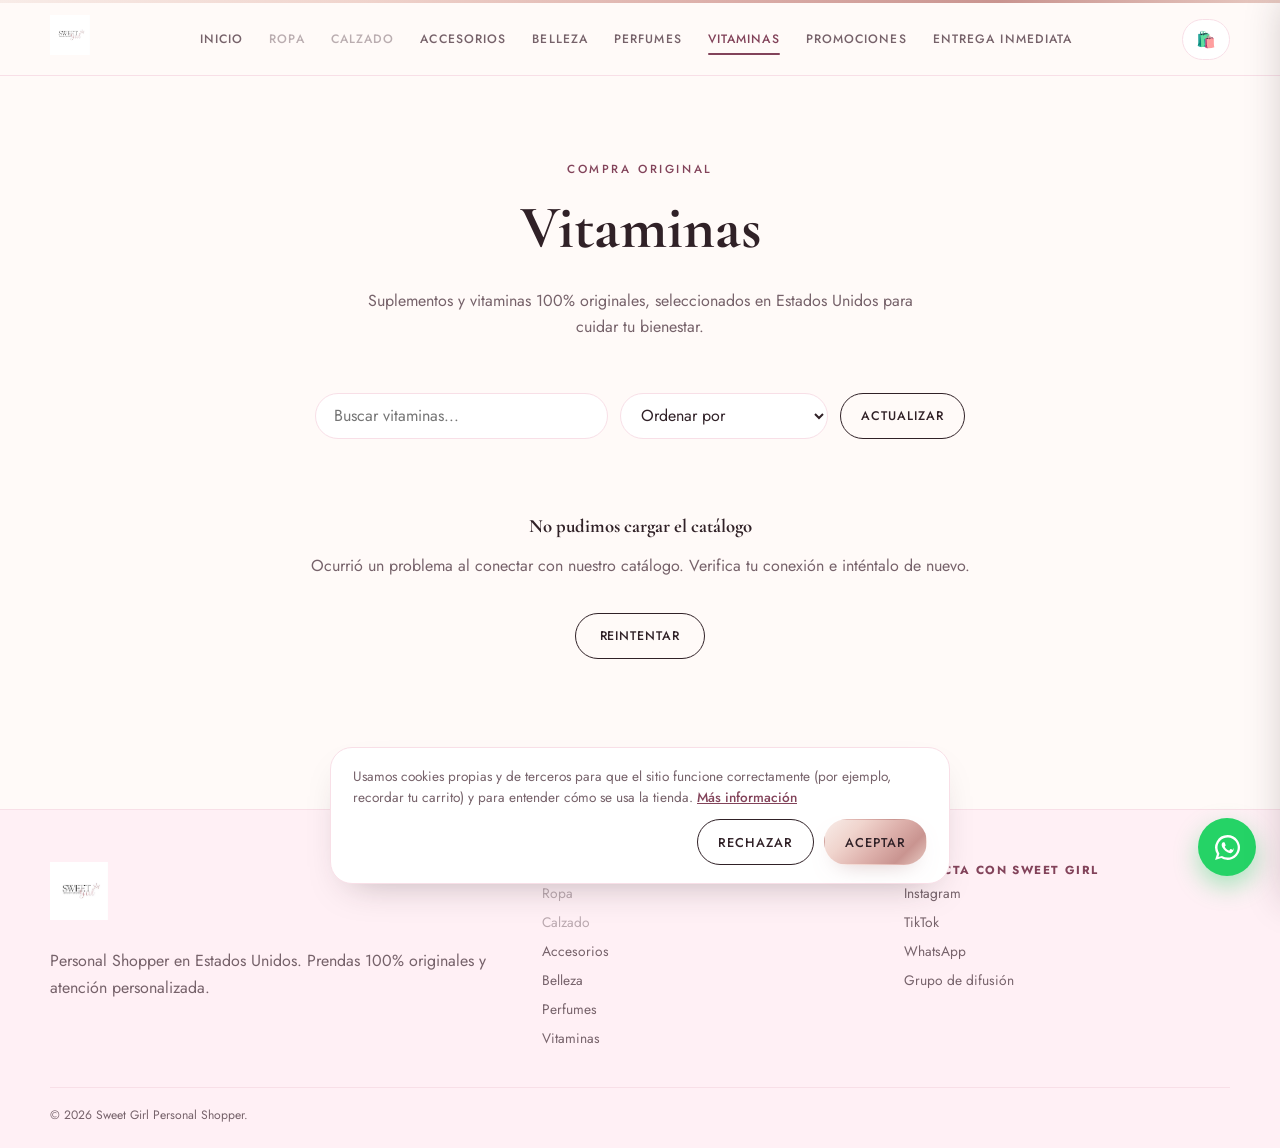
<file: vitaminas.html>
<!doctype html>
<html lang="es">
  <head>
    <meta charset="UTF-8" />
    <meta name="viewport" content="width=device-width, initial-scale=1.0" />
    <title>Vitaminas | Sweet Girl</title>
    <meta
      name="description"
      content="Vitaminas y suplementos 100% originales seleccionados por Sweet Girl."
    />
    <meta property="og:type" content="website" />
    <meta property="og:title" content="Vitaminas | Sweet Girl" />
    <meta
      property="og:description"
      content="Vitaminas y suplementos 100% originales seleccionados por Sweet Girl."
    />
    <meta property="og:image" content="multimedia/logo.jpg" />
    <meta name="twitter:card" content="summary_large_image" />
    <meta name="twitter:title" content="Vitaminas | Sweet Girl" />
    <meta
      name="twitter:description"
      content="Vitaminas y suplementos 100% originales seleccionados por Sweet Girl."
    />
    <link rel="icon" href="multimedia/logo.jpg" />
    <link rel="stylesheet" href="styles.css" />
  </head>
  <body data-category="vitaminas">
    <header class="site-header">
      <div class="header-accent"></div>
      <div class="nav-wrap">
        <a class="brand" href="index.html">
          <img src="multimedia/logo.jpg" alt="Sweet Girl" class="brand-logo" />
        </a>
        <button class="menu-toggle" id="menuToggle" aria-label="Abrir menú">
          <span></span>
        </button>
        <nav class="main-nav">
          <a href="index.html">Inicio</a
          ><a
            href="#"
            class="disabled-link"
            onclick="
              event.preventDefault();
              showSgToast(
                'Muy pronto vamos a tener esta sección disponible 🕒',
              );
            "
            >Ropa</a
          ><a
            href="#"
            class="disabled-link"
            onclick="
              event.preventDefault();
              showSgToast(
                'Muy pronto vamos a tener esta sección disponible 🕒',
              );
            "
            >Calzado</a
          ><a href="accesorios.html">Accesorios</a
          ><a href="belleza.html">Belleza</a><a href="perfumes.html">Perfumes</a
          ><a class="active" href="vitaminas.html">Vitaminas</a>
          <a href="promociones.html">Promociones</a>
          <a href="entrega-inmediata.html">Entrega Inmediata</a>
        </nav>
        <button class="icon-btn" data-cart-toggle aria-label="Ver carrito">
          🛍️ <span class="cart-count">0</span>
        </button>
      </div>
    </header>

    <main>
      <section class="page-hero">
        <div class="container">
          <p class="eyebrow">Compra original</p>
          <h1>Vitaminas</h1>
          <p>
            Suplementos y vitaminas 100% originales, seleccionados en Estados
            Unidos para cuidar tu bienestar.
          </p>
        </div>
      </section>
      <section class="product-section">
        <div class="container">
          <div class="search-sort-row">
            <input
              id="searchInput"
              type="search"
              placeholder="Buscar vitaminas..."
            />
            <select id="sortSelect">
              <option value="default">Ordenar por</option>
              <option value="price-asc">Precio: menor a mayor</option>
              <option value="price-desc">Precio: mayor a menor</option>
            </select>
            <button
              id="refreshBtn"
              type="button"
              class="btn btn-outline"
              onclick="refreshProductsNow()"
            >
              Actualizar
            </button>
          </div>
          <p id="productCount" class="product-count"></p>
          <div id="productGrid" class="product-grid"></div>
        </div>
      </section>
    </main>

    <footer class="site-footer">
      <div class="container footer-grid">
        <section>
          <img
            src="multimedia/logo.jpg"
            alt="Sweet Girl"
            class="brand-logo footer-brand-logo"
          />
          <p>
            Personal Shopper en Estados Unidos. Prendas 100% originales y
            atención personalizada.
          </p>
        </section>
        <section>
          <h4>Catálogo</h4>
          <a
            href="#"
            class="disabled-link"
            onclick="
              event.preventDefault();
              showSgToast(
                'Muy pronto vamos a tener esta sección disponible 🕒',
              );
            "
            >Ropa</a
          ><a
            href="#"
            class="disabled-link"
            onclick="
              event.preventDefault();
              showSgToast(
                'Muy pronto vamos a tener esta sección disponible 🕒',
              );
            "
            >Calzado</a
          ><a href="accesorios.html">Accesorios</a
          ><a href="belleza.html">Belleza</a><a href="perfumes.html">Perfumes</a
          ><a href="vitaminas.html">Vitaminas</a>
        </section>
        <section>
          <h4>Conecta con Sweet Girl</h4>
          <a
            href="https://www.instagram.com/sg_personalshopper1"
            target="_blank"
            >Instagram</a
          ><a href="https://www.tiktok.com/@sgb_1112" target="_blank">TikTok</a
          ><a
            href="https://api.whatsapp.com/send?phone=16465381517"
            target="_blank"
            >WhatsApp</a
          ><a
            href="https://chat.whatsapp.com/DDuREfy2GuFCr1NuCn5FSW?mode=gi_t"
            target="_blank"
            >Grupo de difusión</a
          >
        </section>
      </div>
      <div class="container footer-bottom">
        © 2026 Sweet Girl Personal Shopper.
      </div>
    </footer>

    <script src="products.js"></script>
    <script src="cart.js"></script>
    <script src="cookies.js"></script>
  </body>
</html>
</file>
<file: styles.css>
@import url("https://fonts.googleapis.com/css2?family=Beau+Rivage&family=Cormorant+Garamond:wght@500;600&family=Jost:wght@300;400;500;600&display=swap");

:root {
  --cream: #fffaf8;
  --blush: #f8dfe7;
  --blush-soft: #fff0f5;
  --rose: #df98ad;
  --mauve-dark: #82435a;
  --ink: #302127;
  --ink-soft: #76626a;
  --gold: #d3a35d;
  --white: #fff;
  --rose-gold: linear-gradient(
    135deg,
    #f8ece8 0%,
    #f0d4cd 28%,
    #ddb0ab 55%,
    #c99490 78%,
    #e8cac2 100%
  );
  --rose-gold-soft: radial-gradient(
    circle,
    rgba(243, 217, 211, 0.9) 0%,
    rgba(236, 203, 196, 0.5) 45%,
    rgba(236, 203, 196, 0) 72%
  );
  --display: "Cormorant Garamond", serif;
  --script: "Beau Rivage", cursive;
  --body: "Jost", sans-serif;
  --radius: 22px;
  --shadow: 0 16px 38px -20px rgba(48, 33, 39, 0.35);
}

* {
  box-sizing: border-box;
}
html {
  scroll-behavior: smooth;
}
body {
  margin: 0;
  background: var(--cream);
  color: var(--ink);
  font-family: var(--body);
}
a {
  color: inherit;
  text-decoration: none;
}
button,
input,
select {
  font: inherit;
}
button {
  cursor: pointer;
}
p {
  color: var(--ink-soft);
  line-height: 1.65;
}
h1,
h2,
h3,
h4 {
  margin: 0 0 0.4em;
  font-family: var(--display);
}
.container {
  width: min(1180px, calc(100% - 48px));
  margin: auto;
}

.site-header {
  position: sticky;
  top: 0;
  z-index: 40;
  border-bottom: 1px solid var(--blush);
  background: rgba(255, 250, 248, 0.92);
  backdrop-filter: blur(12px);
}

.header-accent {
  height: 3px;
  background: var(--rose-gold);
}

.nav-wrap {
  display: flex;
  align-items: center;
  justify-content: space-between;
  gap: 20px;
  width: min(1180px, calc(100% - 48px));
  min-height: 72px;
  margin: auto;
}

.brand {
  flex-shrink: 0;
  color: var(--ink);
  font-family: var(--script);
  font-size: 2.15rem;
  line-height: 1;
}

.brand-logo {
  height: 40px;
  width: auto;
}
.footer-brand-logo {
  height: 58px;
  margin-bottom: 6px;
}
.cart-empty-logo {
  height: 70px;
  width: auto;
  margin: 0 auto 12px;
}

.brand span,
.sweet-mark span {
  color: var(--mauve-dark);
}

.brand span,
.sweet-mark span {
  color: var(--mauve-dark);
}

.main-nav {
  display: flex;
  align-items: center;
  gap: 26px;
}

.main-nav a {
  position: relative;
  padding: 8px 0;
  color: var(--ink-soft);
  font-size: 0.76rem;
  font-weight: 500;
  letter-spacing: 0.09em;
  text-transform: uppercase;
}

.main-nav a:hover,
.main-nav a.active {
  color: var(--mauve-dark);
}

.disabled-link {
  opacity: 0.5;
  cursor: not-allowed;
}

.main-nav .disabled-link:hover {
  color: var(--ink-soft);
}

.cat-card.disabled-link:hover {
  transform: none;
  box-shadow: none;
}

.main-nav a.active::after {
  position: absolute;
  right: 0;
  bottom: 1px;
  left: 0;
  height: 2px;
  border-radius: 4px;
  background: var(--mauve-dark);
  content: "";
}

.icon-btn {
  position: relative;
  border: 1px solid var(--blush);
  border-radius: 999px;
  background: var(--white);
  padding: 8px 13px;
  color: var(--ink);
}

.cart-count {
  display: none;
  align-items: center;
  justify-content: center;
  position: absolute;
  top: -8px;
  right: -8px;
  width: 20px;
  height: 20px;
  border-radius: 50%;
  background: var(--mauve-dark);
  color: white;
  font-size: 0.68rem;
}

.menu-toggle {
  display: none;
  width: 42px;
  height: 42px;
  border: 0;
  background: transparent;
}

.menu-toggle span,
.menu-toggle span::before,
.menu-toggle span::after {
  display: block;
  position: relative;
  width: 22px;
  height: 2px;
  margin: auto;
  background: var(--ink);
  content: "";
}

.menu-toggle span::before {
  position: absolute;
  top: -7px;
}
.menu-toggle span::after {
  position: absolute;
  top: 7px;
}

.btn {
  display: inline-flex;
  align-items: center;
  justify-content: center;
  min-height: 46px;
  border: 1px solid transparent;
  border-radius: 999px;
  padding: 11px 24px;
  font-size: 0.78rem;
  font-weight: 500;
  letter-spacing: 0.08em;
  text-transform: uppercase;
  transition: 0.2s ease;
}

.btn-primary {
  background: var(--rose-gold);
  color: var(--ink);
  box-shadow: 0 10px 24px -14px rgba(185, 146, 148, 0.7);
}
.btn-primary:hover {
  background: var(--mauve-dark);
  color: white;
  transform: translateY(-2px);
}
.btn-outline {
  border-color: var(--ink);
  background: transparent;
  color: var(--ink);
}
.btn-outline:hover {
  background: var(--ink);
  color: white;
}
.btn-wa {
  border: 0;
  background: #25d366;
  color: #083b1b;
}
.btn-block {
  width: 100%;
}

.hero {
  position: relative;
  overflow: hidden;
  padding: 100px 0 88px;
  text-align: center;
}

.hero::before {
  position: absolute;
  top: -260px;
  left: 50%;
  width: 760px;
  height: 550px;
  border-radius: 50%;
  background: radial-gradient(circle, #f3d9d3, #eccbc4 45%, transparent 72%);
  content: "";
  transform: translateX(-50%);
  z-index: -1;
}

.hero-badge {
  position: relative;
  width: min(260px, 62vw);
  margin: 52px auto 0;
  display: grid;
  place-items: center;
}

.hero-badge-glow {
  position: absolute;
  inset: -34px;
  border-radius: 50%;
  background: var(--rose-gold-soft);
  filter: blur(4px);
  z-index: 0;
}

.hero-badge-ring {
  position: relative;
  z-index: 1;
  width: 100%;
  aspect-ratio: 1;
  border-radius: 50%;
  padding: 6px;
  background: var(--rose-gold);
  box-shadow: var(--shadow);
}

.hero-badge-ring img {
  display: block;
  width: 100%;
  height: 100%;
  border: 4px solid var(--white);
  border-radius: 50%;
  background: var(--white);
  object-fit: cover;
}

.sweet-mark {
  margin: 0 0 12px;
  color: var(--ink);
  font-family: var(--script);
  font-size: clamp(4.2rem, 10vw, 7rem);
  line-height: 0.8;
}

.tagline,
.eyebrow {
  color: var(--mauve-dark);
  font-size: 0.73rem;
  font-weight: 500;
  letter-spacing: 0.22em;
  text-transform: uppercase;
}

.hero h1 {
  font-size: clamp(2.5rem, 5vw, 4rem);
  line-height: 0.96;
}
.lead {
  max-width: 590px;
  margin: 18px auto 28px;
  font-size: 1.04rem;
}
.hero-actions {
  display: flex;
  justify-content: center;
  gap: 12px;
  flex-wrap: wrap;
}

.trust-section,
.categories,
.promotions {
  padding: 72px 0;
}

.section-head {
  max-width: 600px;
  margin: 0 auto 38px;
  text-align: center;
}
.section-head h2 {
  font-size: clamp(2rem, 4vw, 3rem);
}

.trust-grid,
.cat-grid {
  display: grid;
  grid-template-columns: repeat(4, 1fr);
  gap: 20px;
}

.trust-card,
.cat-card,
.promo-card {
  border: 1px solid var(--blush);
  border-radius: var(--radius);
  background: var(--white);
  box-shadow: var(--shadow);
}

.trust-card {
  padding: 28px 20px;
  text-align: center;
}
.trust-card > span {
  display: block;
  margin-bottom: 13px;
  color: var(--mauve-dark);
  font-family: var(--display);
  font-size: 2.3rem;
}
.trust-card h3,
.cat-card h3,
.promo-card h3 {
  font-size: 1.45rem;
}
.trust-card p,
.cat-card p {
  margin: 0;
  font-size: 0.88rem;
}

.cat-card {
  padding: 30px 21px;
  transition:
    transform 0.2s,
    box-shadow 0.2s;
}
.cat-card:hover {
  box-shadow: 0 20px 35px -20px rgba(48, 33, 39, 0.48);
  transform: translateY(-6px);
}

.cat-icon {
  display: grid;
  width: 58px;
  height: 58px;
  place-items: center;
  margin-bottom: 18px;
  border-radius: 50%;
  background: var(--blush-soft);
  font-size: 1.7rem;
}

.cat-card > span {
  display: block;
  margin-top: 18px;
  color: var(--mauve-dark);
  font-size: 0.72rem;
  font-weight: 600;
  letter-spacing: 0.1em;
  text-transform: uppercase;
}

/* Promociones */

.promotions {
  background: linear-gradient(180deg, var(--cream), var(--blush-soft));
}

.promo-grid {
  display: grid;
  grid-template-columns: 1.4fr 1fr 1fr;
  gap: 20px;
}

.promo-card {
  padding: 30px;
}

.promo-card p {
  margin: 0 0 20px;
  font-size: 0.9rem;
}

.promo-card > a:not(.btn) {
  color: var(--mauve-dark);
  font-size: 0.78rem;
  font-weight: 600;
  letter-spacing: 0.05em;
  text-transform: uppercase;
}

.promo-main {
  border-color: var(--mauve-dark);
  background: var(--ink);
}

.promo-main h3 {
  color: white;
  font-size: clamp(1.8rem, 3vw, 2.4rem);
}
.promo-main p {
  color: #f2dce4;
}
.promo-main .btn {
  background: var(--white);
  color: var(--ink);
}
.promo-main .btn:hover {
  background: var(--blush);
}

.promo-label {
  color: var(--gold) !important;
  font-size: 0.7rem !important;
  font-weight: 600;
  letter-spacing: 0.14em;
  text-transform: uppercase;
}

.promo-icon {
  display: block;
  margin-bottom: 14px;
  color: var(--mauve-dark);
  font-family: var(--display);
  font-size: 2.5rem;
}

.info-strip {
  background: var(--ink);
  padding: 58px 0;
}
.info-grid {
  display: grid;
  grid-template-columns: repeat(3, 1fr);
  gap: 28px;
}
.info-item {
  text-align: center;
}
.info-item > span {
  color: var(--gold);
  font-family: var(--script);
  font-size: 2rem;
}
.info-item h3 {
  color: white;
  font-size: 1.5rem;
}
.info-item p {
  margin: 0;
  color: #e3dadd;
  font-size: 0.9rem;
}

.page-hero {
  padding: 72px 0 24px;
  text-align: center;
}
.page-hero h1 {
  font-size: clamp(2.5rem, 5vw, 3.8rem);
}
.page-hero p:not(.eyebrow) {
  max-width: 560px;
  margin: 8px auto 0;
}
.product-section {
  min-height: 420px;
  padding: 28px 0 90px;
}

.search-sort-row {
  display: flex;
  gap: 12px;
  max-width: 650px;
  margin: 0 auto 30px;
}

.search-sort-row input,
.search-sort-row select {
  min-height: 46px;
  border: 1px solid var(--blush);
  border-radius: 999px;
  outline: none;
  background: var(--white);
  color: var(--ink);
}

.search-sort-row input {
  flex: 1;
  padding: 0 18px;
}
.search-sort-row select {
  padding: 0 16px;
}
.search-sort-row input:focus,
.search-sort-row select:focus {
  border-color: var(--mauve-dark);
}
.search-sort-row #refreshBtn {
  flex-shrink: 0;
  min-height: 46px;
  padding: 0 20px;
}
.search-sort-row #refreshBtn:disabled {
  opacity: 0.6;
  cursor: not-allowed;
}

.product-count {
  max-width: 650px;
  margin: -14px auto 20px;
  color: var(--ink-soft);
  font-size: 0.78rem;
  letter-spacing: 0.04em;
  text-align: center;
}

.product-grid {
  display: grid;
  grid-template-columns: repeat(3, 1fr);
  gap: 24px;
}

.product-card {
  overflow: hidden;
  border: 1px solid var(--blush);
  border-radius: var(--radius);
  background: var(--white);
  box-shadow: var(--shadow);
}

.product-media {
  position: relative;
  display: grid;
  aspect-ratio: 1 / 1;
  place-items: center;
  overflow: hidden;
  background: var(--blush-soft);
}

.product-media img {
  width: 100%;
  height: 100%;
  object-fit: cover;
}
.product-media .initial {
  color: var(--mauve-dark);
  font-family: var(--script);
  font-size: 4rem;
}

.product-card:has(.stock-badge) .product-media {
  opacity: 0.55;
}

.stock-badge {
  position: absolute;
  top: 12px;
  right: 12px;
  border-radius: 999px;
  background: var(--ink);
  padding: 5px 10px;
  color: white;
  font-size: 0.62rem;
  letter-spacing: 0.08em;
  text-transform: uppercase;
}

.product-body {
  padding: 19px;
}
.product-body h3 {
  font-size: 1.5rem;
}
.product-body .desc {
  min-height: 46px;
  margin: 0 0 16px;
  font-size: 0.87rem;
}
.product-foot {
  display: flex;
  align-items: center;
  justify-content: space-between;
  gap: 8px;
}
.price {
  font-family: var(--display);
  font-size: 1.5rem;
  font-weight: 600;
}

.add-btn {
  border: 1px solid var(--ink);
  border-radius: 999px;
  background: transparent;
  padding: 9px 13px;
  color: var(--ink);
  font-size: 0.69rem;
  font-weight: 600;
  letter-spacing: 0.07em;
  text-transform: uppercase;
}

.add-btn:hover,
.add-btn.added {
  border-color: var(--mauve-dark);
  background: var(--mauve-dark);
  color: white;
}
.add-btn:disabled {
  opacity: 0.45;
  cursor: not-allowed;
}

.variant-swatches {
  display: flex;
  flex-wrap: wrap;
  align-items: center;
  gap: 8px;
  margin: 0 0 14px;
}

.variant-swatch {
  width: 34px;
  height: 34px;
  border: 2px solid transparent;
  border-radius: 50%;
  outline: 1px solid var(--blush);
  outline-offset: 2px;
  background-color: var(--blush-soft);
  background-size: cover;
  background-position: center;
  color: var(--mauve-dark);
  font-size: 0.8rem;
  font-weight: 600;
  text-transform: uppercase;
  cursor: pointer;
  transition:
    transform 0.15s ease,
    border-color 0.15s ease;
}

.variant-swatch:hover {
  transform: scale(1.06);
}

.variant-swatch.selected {
  border-color: var(--mauve-dark);
}

.variant-swatch:disabled {
  opacity: 0.4;
  cursor: not-allowed;
}

.variant-selected-name {
  margin-left: 4px;
  color: var(--ink-soft);
  font-size: 0.8rem;
}

.size-select {
  width: 100%;
  margin: 0 0 12px;
  border: 1px solid var(--blush);
  border-radius: 8px;
  background: white;
  padding: 9px;
  color: var(--ink);
}

.size-select:disabled {
  opacity: 0.45;
  cursor: not-allowed;
  background: var(--blush-soft);
}

.empty-message {
  grid-column: 1 / -1;
  padding: 60px 0;
  text-align: center;
}
.empty-message .btn {
  margin-top: 18px;
}

.skeleton-card {
  pointer-events: none;
}
.skeleton-block,
.skeleton-line {
  background: linear-gradient(
    90deg,
    var(--blush-soft) 25%,
    var(--blush) 37%,
    var(--blush-soft) 63%
  );
  background-size: 400% 100%;
  animation: skeleton-pulse 1.4s ease infinite;
}
.skeleton-line {
  height: 14px;
  border-radius: 999px;
}
.skeleton-line-title {
  width: 70%;
  height: 20px;
  margin-bottom: 12px;
}
.skeleton-line-text {
  width: 90%;
}
@keyframes skeleton-pulse {
  0% {
    background-position: 100% 50%;
  }
  100% {
    background-position: 0 50%;
  }
}
@media (prefers-reduced-motion: reduce) {
  .skeleton-block,
  .skeleton-line {
    animation: none;
  }
}

.price-wrap {
  display: flex;
  flex-direction: column;
  line-height: 1.2;
}
.price-original {
  color: var(--ink-soft);
  font-size: 0.85rem;
  text-decoration: line-through;
}

.cart-overlay {
  position: fixed;
  inset: 0;
  z-index: 60;
  background: rgba(48, 33, 39, 0.45);
  opacity: 0;
  pointer-events: none;
  transition: opacity 0.25s;
}

.cart-overlay.open {
  opacity: 1;
  pointer-events: auto;
}

.cart-drawer {
  position: fixed;
  top: 0;
  right: 0;
  z-index: 61;
  display: flex;
  flex-direction: column;
  width: min(410px, 92vw);
  height: 100dvh;
  background: var(--cream);
  box-shadow: -18px 0 36px rgba(48, 33, 39, 0.22);
  transform: translateX(105%);
  transition: transform 0.28s;
}

.cart-drawer.open {
  transform: translateX(0);
}
.cart-head,
.cart-total-row {
  display: flex;
  align-items: center;
  justify-content: space-between;
}
.cart-head {
  padding: 22px;
  border-bottom: 1px solid var(--blush);
}
.cart-head h3 {
  margin: 0;
  font-size: 1.8rem;
}
.cart-close {
  border: 0;
  background: transparent;
  font-size: 1.8rem;
}
.cart-items {
  flex: 1;
  overflow-y: auto;
  padding: 8px 22px;
}
.cart-empty {
  padding: 60px 10px;
  text-align: center;
}
.cart-line {
  display: flex;
  align-items: flex-start;
  gap: 12px;
  padding: 15px 0;
  border-bottom: 1px solid var(--blush);
}

.line-media {
  display: grid;
  flex: 0 0 58px;
  width: 58px;
  height: 58px;
  place-items: center;
  overflow: hidden;
  border-radius: 12px;
  background: var(--blush-soft);
  color: var(--mauve-dark);
  font-family: var(--script);
  font-size: 1.6rem;
}

.line-media img {
  width: 100%;
  height: 100%;
  object-fit: cover;
  object-position: center 30%;
}
.line-info {
  flex: 1 1 auto;
  min-width: 0;
}
.line-info h5 {
  margin: 0;
  overflow-wrap: break-word;
  font-family: var(--display);
  font-size: 1.1rem;
  line-height: 1.25;
}
.line-info h5 small {
  color: var(--ink-soft);
  font-family: var(--body);
  font-size: 0.78rem;
  font-weight: 400;
}
.line-qty {
  display: flex;
  align-items: center;
  gap: 9px;
  margin-top: 7px;
}
.qty-btn {
  flex: 0 0 auto;
  width: 24px;
  height: 24px;
  border: 1px solid var(--rose);
  border-radius: 50%;
  background: white;
}
.line-remove {
  margin-top: 6px;
  border: 0;
  background: transparent;
  padding: 0;
  color: var(--ink-soft);
  font-size: 0.72rem;
  text-decoration: underline;
}

.cart-foot {
  padding: 20px 22px 25px;
  border-top: 1px solid var(--blush);
}
.cart-total-row {
  margin-bottom: 14px;
  font-family: var(--display);
  font-size: 1.35rem;
  font-weight: 600;
}
.cart-note {
  margin: 11px 0 0;
  text-align: center;
  font-size: 0.73rem;
}

.cart-clear-btn {
  display: inline-flex;
  width: 100%;
  align-items: center;
  justify-content: center;
  margin-top: 10px;
  border: 0;
  background: transparent;
  padding: 4px;
  color: var(--ink-soft);
  font-size: 0.76rem;
  letter-spacing: 0.04em;
  text-decoration: underline;
  text-underline-offset: 3px;
}
.cart-clear-btn:hover {
  color: var(--mauve-dark);
}

.shipping-note {
  margin: 0 0 14px;
  border-radius: 14px;
  background: var(--blush-soft);
  padding: 10px 14px;
  color: var(--ink-soft);
  font-size: 0.74rem;
  line-height: 1.5;
  text-align: center;
}

/* Precio por línea con precio unitario opcional */
.line-price {
  display: flex;
  flex: 0 0 auto;
  flex-direction: column;
  align-items: flex-end;
  gap: 2px;
  font-family: var(--display);
  font-weight: 600;
  white-space: nowrap;
}
.line-price strong {
  font-size: 1.1rem;
}
.line-unit-price {
  color: var(--ink-soft);
  font-family: var(--body);
  font-size: 0.72rem;
  font-weight: 400;
}

/* Productos relacionados dentro del carrito */
.cart-related {
  padding: 0 22px;
}
.cart-related:empty {
  padding: 0;
}
.cart-related-title {
  margin: 6px 0 12px;
  color: var(--ink-soft);
  font-size: 0.74rem;
  font-weight: 600;
  letter-spacing: 0.06em;
  text-transform: uppercase;
}
.cart-related-grid {
  display: grid;
  grid-template-columns: repeat(3, 1fr);
  gap: 10px;
  margin-bottom: 18px;
}
.cart-related-item {
  display: flex;
  flex-direction: column;
  gap: 6px;
  border: 1px solid var(--blush);
  border-radius: 14px;
  background: var(--white);
  padding: 8px;
  text-align: center;
  transition: border-color 0.2s;
}
.cart-related-item:hover {
  border-color: var(--rose);
}
.cart-related-media {
  display: grid;
  aspect-ratio: 1 / 1;
  place-items: center;
  overflow: hidden;
  border-radius: 10px;
  background: var(--blush-soft);
  color: var(--mauve-dark);
  font-family: var(--script);
  font-size: 1.4rem;
}
.cart-related-media img {
  width: 100%;
  height: 100%;
  object-fit: cover;
}
.cart-related-name {
  overflow: hidden;
  color: var(--ink);
  font-size: 0.7rem;
  text-overflow: ellipsis;
  white-space: nowrap;
}
.cart-related-price {
  color: var(--mauve-dark);
  font-size: 0.72rem;
  font-weight: 600;
}

/* Toast "Producto eliminado · Deshacer" */
.cart-toast {
  position: fixed;
  bottom: 24px;
  left: 50%;
  z-index: 70;
  display: flex;
  align-items: center;
  gap: 14px;
  transform: translate(-50%, 20px);
  opacity: 0;
  pointer-events: none;
  transition:
    transform 0.25s ease,
    opacity 0.25s ease;
  border-radius: 999px;
  background: var(--ink);
  box-shadow: var(--shadow);
  padding: 12px 20px;
  color: white;
  font-size: 0.82rem;
}
.cart-toast.show {
  transform: translate(-50%, 0);
  opacity: 1;
  pointer-events: auto;
}
.cart-toast button {
  border: 0;
  background: transparent;
  padding: 0;
  color: var(--gold);
  font-weight: 600;
  text-decoration: underline;
  text-underline-offset: 3px;
}

/* Modal de confirmación (reemplaza window.confirm) */
.confirm-overlay {
  position: fixed;
  inset: 0;
  z-index: 80;
  display: grid;
  place-items: center;
  background: rgba(48, 33, 39, 0.5);
  padding: 20px;
}
.confirm-box {
  width: min(360px, 100%);
  border-radius: var(--radius);
  background: var(--cream);
  box-shadow: var(--shadow);
  padding: 26px 24px;
  text-align: center;
}
.confirm-box h4 {
  margin: 0 0 10px;
  font-size: 1.35rem;
}
.confirm-box p {
  margin: 0 0 22px;
  font-size: 0.88rem;
}
.confirm-actions {
  display: flex;
  gap: 10px;
}
.confirm-actions .btn {
  flex: 1;
  min-height: 44px;
  padding: 10px 12px;
  font-size: 0.72rem;
}

@media (max-width: 380px) {
  .cart-related-grid {
    grid-template-columns: repeat(2, 1fr);
  }
}

.fab-wa {
  position: fixed;
  right: 24px;
  bottom: 24px;
  z-index: 35;
  display: grid;
  width: 58px;
  height: 58px;
  place-items: center;
  border-radius: 50%;
  background: #25d366;
  box-shadow: 0 10px 24px rgba(37, 211, 102, 0.4);
  font-size: 1.75rem;
}

.fab-wa svg {
  width: 31px;
  height: 31px;
}

.site-footer {
  border-top: 1px solid var(--blush);
  background: var(--blush-soft);
  padding: 52px 0 24px;
}
.footer-grid {
  display: grid;
  grid-template-columns: 1.4fr 1fr 1fr;
  gap: 35px;
}
.footer-brand {
  margin: 0;
  font-size: 2.3rem;
}
.footer-grid h4 {
  color: var(--mauve-dark);
  font-family: var(--body);
  font-size: 0.73rem;
  letter-spacing: 0.12em;
  text-transform: uppercase;
}
.footer-grid a {
  display: block;
  margin: 0 0 9px;
  color: var(--ink-soft);
  font-size: 0.86rem;
}
.footer-grid a:hover {
  color: var(--mauve-dark);
}
.footer-bottom {
  margin-top: 30px;
  border-top: 1px solid var(--blush);
  padding-top: 18px;
  color: var(--ink-soft);
  font-size: 0.76rem;
}
.footer-bottom-link {
  margin-left: 10px;
  padding-left: 10px;
  border-left: 1px solid var(--blush);
  color: var(--ink-soft);
  text-decoration: underline;
}
.footer-bottom-link:hover {
  color: var(--mauve-dark);
}

@media (max-width: 900px) {
  .main-nav {
    position: fixed;
    top: 72px;
    right: 0;
    left: 0;
    display: none;
    flex-direction: column;
    align-items: stretch;
    gap: 0;
    border-bottom: 1px solid var(--blush);
    background: var(--cream);
  }

  .main-nav.open {
    display: flex;
  }
  .main-nav a {
    padding: 16px 28px;
    border-bottom: 1px solid var(--blush-soft);
  }
  .main-nav a.active::after {
    display: none;
  }
  .menu-toggle {
    display: block;
    margin-left: auto;
  }
  .trust-grid,
  .cat-grid,
  .product-grid {
    grid-template-columns: repeat(2, 1fr);
  }
  .promo-grid,
  .footer-grid,
  .info-grid {
    grid-template-columns: 1fr;
  }
}

@media (max-width: 560px) {
  .container,
  .nav-wrap {
    width: min(100% - 32px, 1180px);
  }
  .hero {
    padding: 78px 0 62px;
  }
  .trust-grid,
  .cat-grid,
  .product-grid {
    grid-template-columns: 1fr;
  }
  .search-sort-row,
  .product-foot {
    flex-direction: column;
  }
  .search-sort-row select,
  .search-sort-row #refreshBtn {
    min-height: 46px;
  }
}

/* ================================================
   Compartir producto + modal "ver en grande"
   ================================================ */

.sg-clickable-media {
  cursor: pointer;
}

.sg-share-btn {
  position: absolute;
  top: 10px;
  left: 10px;
  z-index: 3;
  display: grid;
  place-items: center;
  width: 34px;
  height: 34px;
  border: none;
  border-radius: 50%;
  background: rgba(255, 255, 255, 0.88);
  color: var(--ink);
  box-shadow: var(--shadow);
  transition:
    transform 0.18s ease,
    background 0.18s ease;
}
.sg-share-btn:hover {
  background: var(--white);
  transform: scale(1.08);
}
.sg-share-btn svg {
  width: 16px;
  height: 16px;
}

.sg-modal-overlay {
  position: fixed;
  inset: 0;
  z-index: 90;
  display: grid;
  place-items: center;
  background: rgba(48, 33, 39, 0.6);
  padding: 20px;
  opacity: 0;
  pointer-events: none;
  transition: opacity 0.22s ease;
}
.sg-modal-overlay.sg-modal-open {
  opacity: 1;
  pointer-events: auto;
}
body.sg-modal-locked {
  overflow: hidden;
}

.sg-modal {
  position: relative;
  width: min(880px, 100%);
  max-height: 88vh;
  overflow-y: auto;
  display: grid;
  grid-template-columns: 1fr;
  border-radius: var(--radius);
  background: var(--white);
  box-shadow: var(--shadow);
  transform: scale(0.96);
  transition: transform 0.22s ease;
}
.sg-modal-overlay.sg-modal-open .sg-modal {
  transform: scale(1);
}

@media (min-width: 720px) {
  .sg-modal {
    grid-template-columns: 1fr 1fr;
    max-height: 82vh;
  }
}

.sg-modal-close {
  position: absolute;
  top: 14px;
  right: 14px;
  z-index: 4;
  display: grid;
  place-items: center;
  width: 36px;
  height: 36px;
  border: none;
  border-radius: 50%;
  background: var(--white);
  box-shadow: var(--shadow);
  font-size: 1.1rem;
  line-height: 1;
  color: var(--ink);
}
.sg-modal-close:hover {
  background: var(--blush-soft);
}

.sg-modal-media {
  position: relative;
  display: grid;
  place-items: center;
  min-height: 280px;
  padding: 30px;
  background: var(--blush-soft);
}
.sg-modal-media img {
  max-width: 100%;
  max-height: 55vh;
  object-fit: contain;
  border-radius: 12px;
}
.sg-modal-media .sg-share-btn {
  top: 14px;
  left: 14px;
}

.sg-modal-body {
  padding: 30px 28px;
  display: flex;
  flex-direction: column;
  gap: 4px;
}
.sg-modal-body h3 {
  font-size: 1.7rem;
}
.sg-modal-body .desc {
  min-height: 0;
}
.sg-modal-body .product-foot {
  margin-top: 12px;
}

.sg-toast {
  position: fixed;
  left: 50%;
  bottom: 24px;
  z-index: 95;
  transform: translate(-50%, 16px);
  border-radius: 999px;
  background: var(--ink);
  box-shadow: var(--shadow);
  padding: 12px 20px;
  color: white;
  font-size: 0.82rem;
  opacity: 0;
  pointer-events: none;
  transition:
    transform 0.22s ease,
    opacity 0.22s ease;
}
.sg-toast.sg-toast-show {
  transform: translate(-50%, 0);
  opacity: 1;
}

@media (max-width: 560px) {
  .sg-modal-media {
    padding: 20px;
    min-height: 220px;
  }
  .sg-modal-body {
    padding: 22px 20px;
  }
}

/* ================================================
   Marcas 100% originales (carrusel horizontal)
   ================================================ */

.brands-section {
  padding: 64px 0 72px;
}

.brands-carousel {
  position: relative;
}

.brands-track {
  display: flex;
  gap: 28px;
  overflow-x: auto;
  scroll-behavior: smooth;
  padding: 6px 4px 10px;
  scrollbar-width: none;
}
.brands-track::-webkit-scrollbar {
  display: none;
}

.brand-item {
  display: block;
  flex: 0 0 auto;
  width: 108px;
  text-align: center;
  color: inherit;
  text-decoration: none;
  transition: transform 0.15s ease;
}
.brand-item:hover {
  transform: translateY(-3px);
}
.brand-item:hover .brand-avatar {
  border-color: var(--mauve-dark);
}
.brand-item:hover .brand-name {
  color: var(--mauve-dark);
}

.brand-avatar {
  display: grid;
  place-items: center;
  width: 100px;
  height: 100px;
  margin: 0 auto 10px;
  overflow: hidden;
  border: 1px solid var(--blush);
  border-radius: 50%;
  background: var(--white);
  box-shadow: var(--shadow);
}

.brand-avatar img {
  width: 68%;
  height: 68%;
  object-fit: contain;
}

.brand-name {
  display: block;
  color: var(--ink-soft);
  font-size: 0.72rem;
  font-weight: 600;
  letter-spacing: 0.05em;
  text-transform: uppercase;
}

.brands-arrow {
  position: absolute;
  top: 40px;
  z-index: 2;
  display: grid;
  place-items: center;
  width: 40px;
  height: 40px;
  border: 1px solid var(--blush);
  border-radius: 50%;
  background: var(--white);
  box-shadow: var(--shadow);
  color: var(--ink);
  font-size: 1.2rem;
  line-height: 1;
}
.brands-arrow:hover {
  background: var(--blush-soft);
}
.brands-arrow.prev {
  left: -6px;
}
.brands-arrow.next {
  right: -6px;
}

@media (max-width: 720px) {
  .brands-arrow {
    display: none;
  }
  .brands-track {
    padding: 6px 4px 10px;
  }
}
/* ================================================
   Aviso de cookies
   ================================================ */
.sg-cookie-banner {
  position: fixed;
  left: 16px;
  right: 16px;
  bottom: 16px;
  z-index: 96;
  max-width: 620px;
  margin: 0 auto;
  background: var(--white);
  border: 1px solid var(--blush);
  border-radius: var(--radius);
  box-shadow: var(--shadow);
  padding: 18px 22px;
  transform: translateY(140%);
  opacity: 0;
  transition:
    transform 0.28s ease,
    opacity 0.28s ease;
}
.sg-cookie-banner.sg-cookie-show {
  transform: translateY(0);
  opacity: 1;
}
.sg-cookie-inner p {
  margin: 0 0 12px;
  font-size: 0.85rem;
  line-height: 1.5;
  color: var(--ink-soft);
}
.sg-cookie-inner p a {
  color: var(--mauve-dark);
  font-weight: 500;
  text-decoration: underline;
}
.sg-cookie-detail {
  margin-top: -4px;
}
.sg-cookie-actions {
  display: flex;
  justify-content: flex-end;
  gap: 10px;
  flex-wrap: wrap;
}
.sg-cookie-actions .btn {
  padding: 9px 20px;
  font-size: 0.8rem;
}

@media (max-width: 560px) {
  .sg-cookie-banner {
    left: 10px;
    right: 10px;
    bottom: 10px;
    padding: 16px;
  }
  .sg-cookie-actions {
    justify-content: stretch;
  }
  .sg-cookie-actions .btn {
    flex: 1;
    text-align: center;
  }
}
</file>
